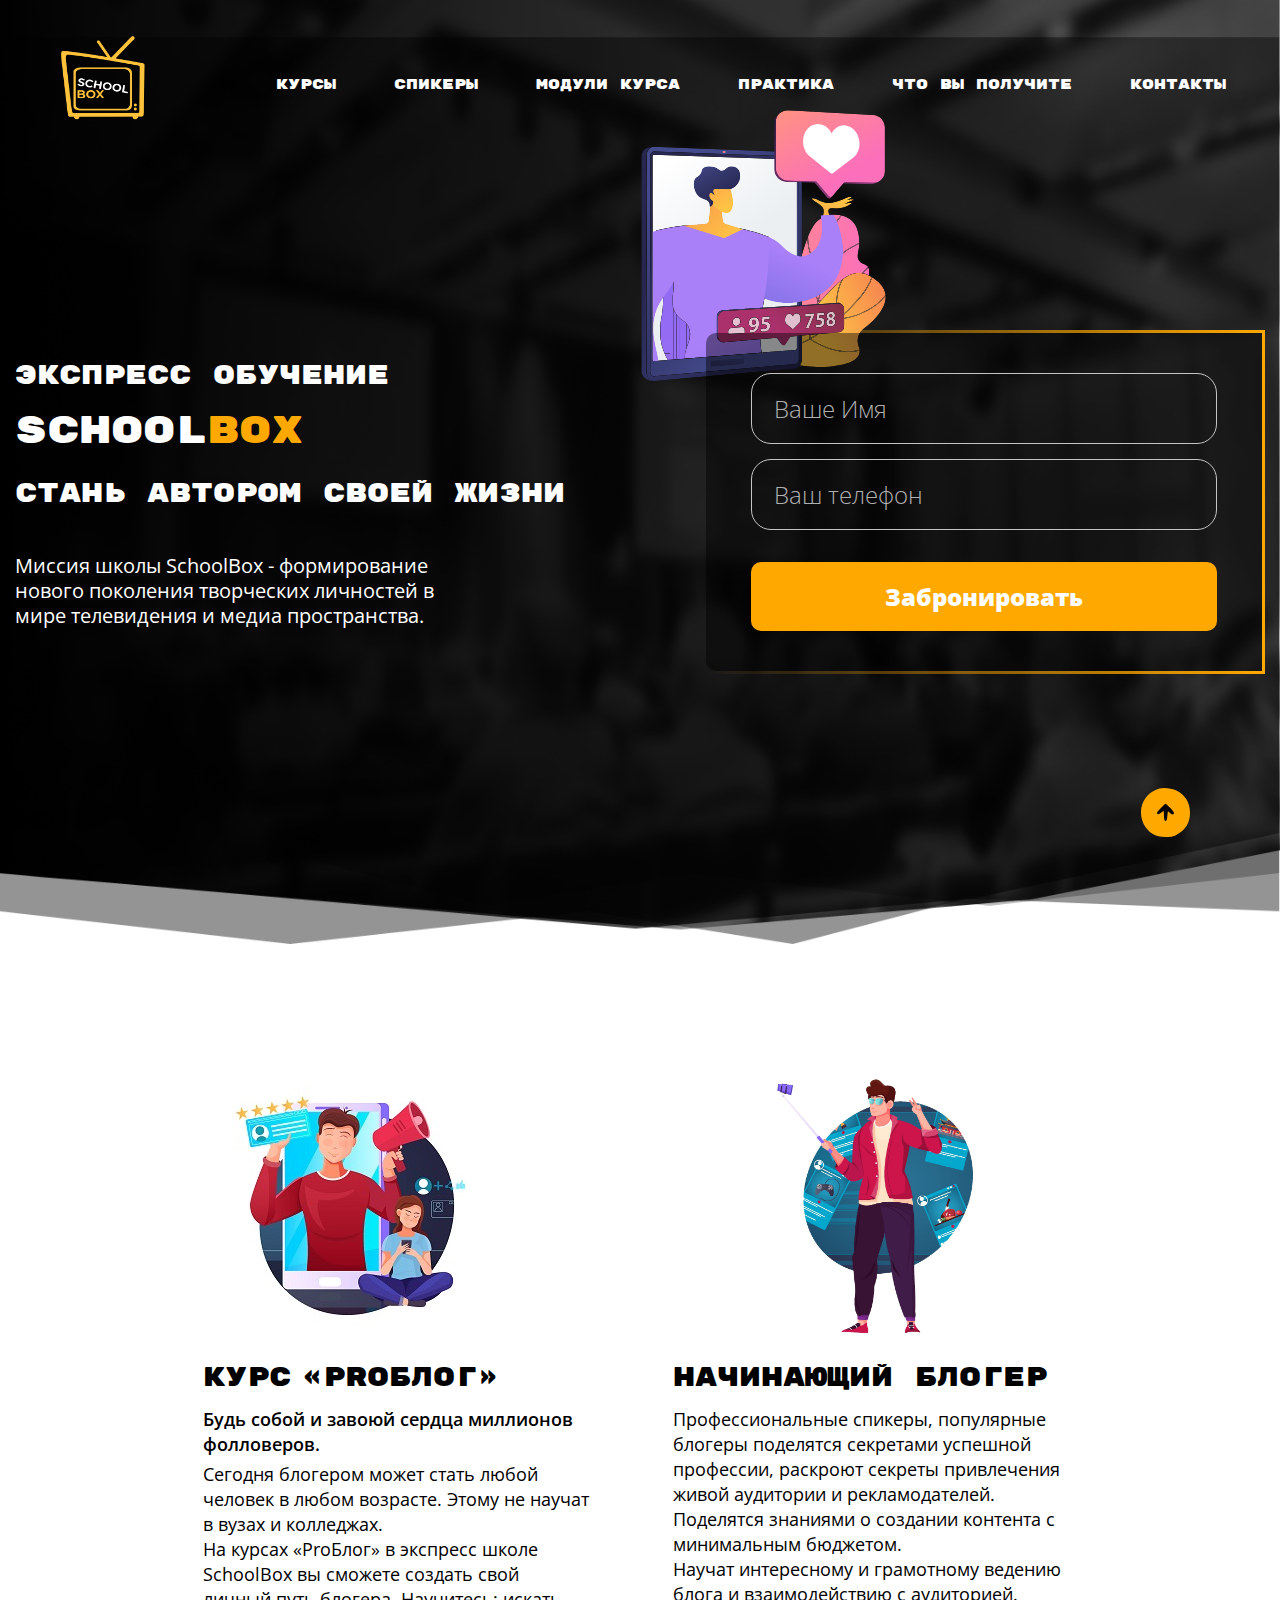
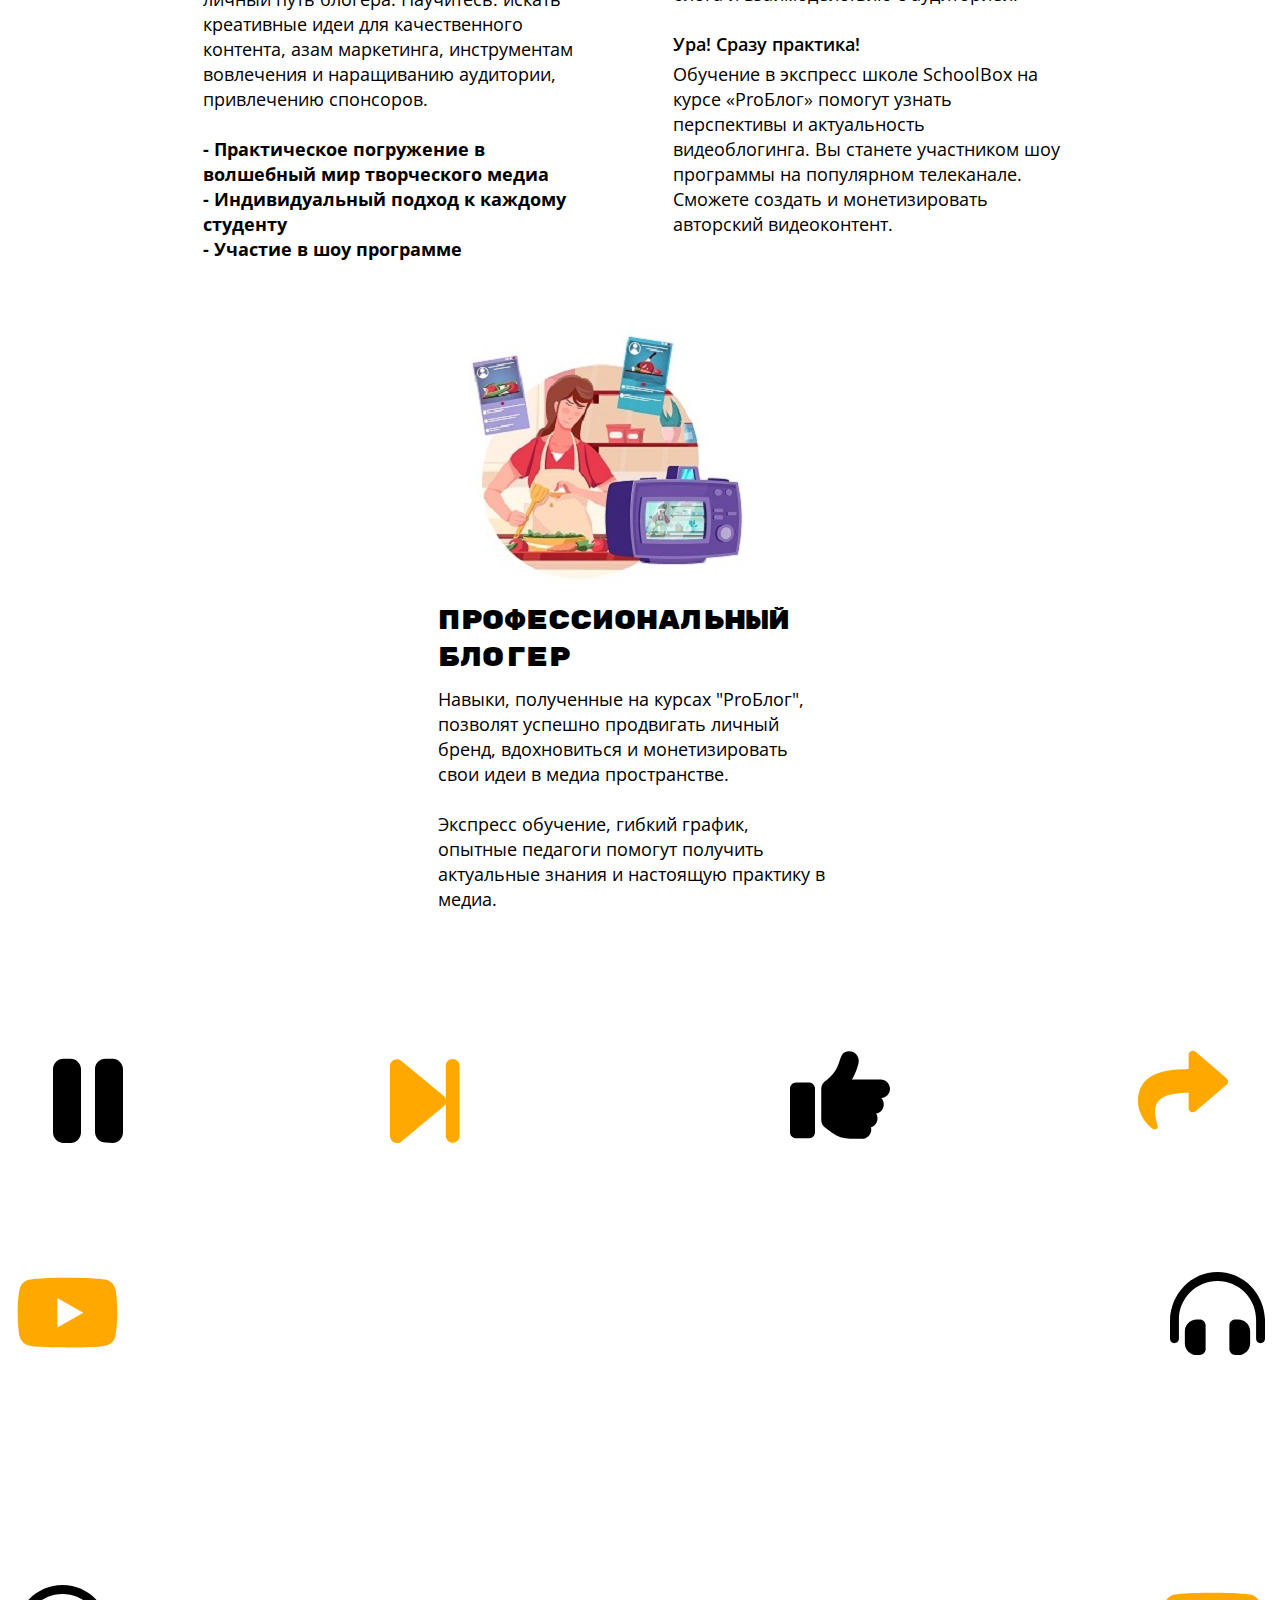
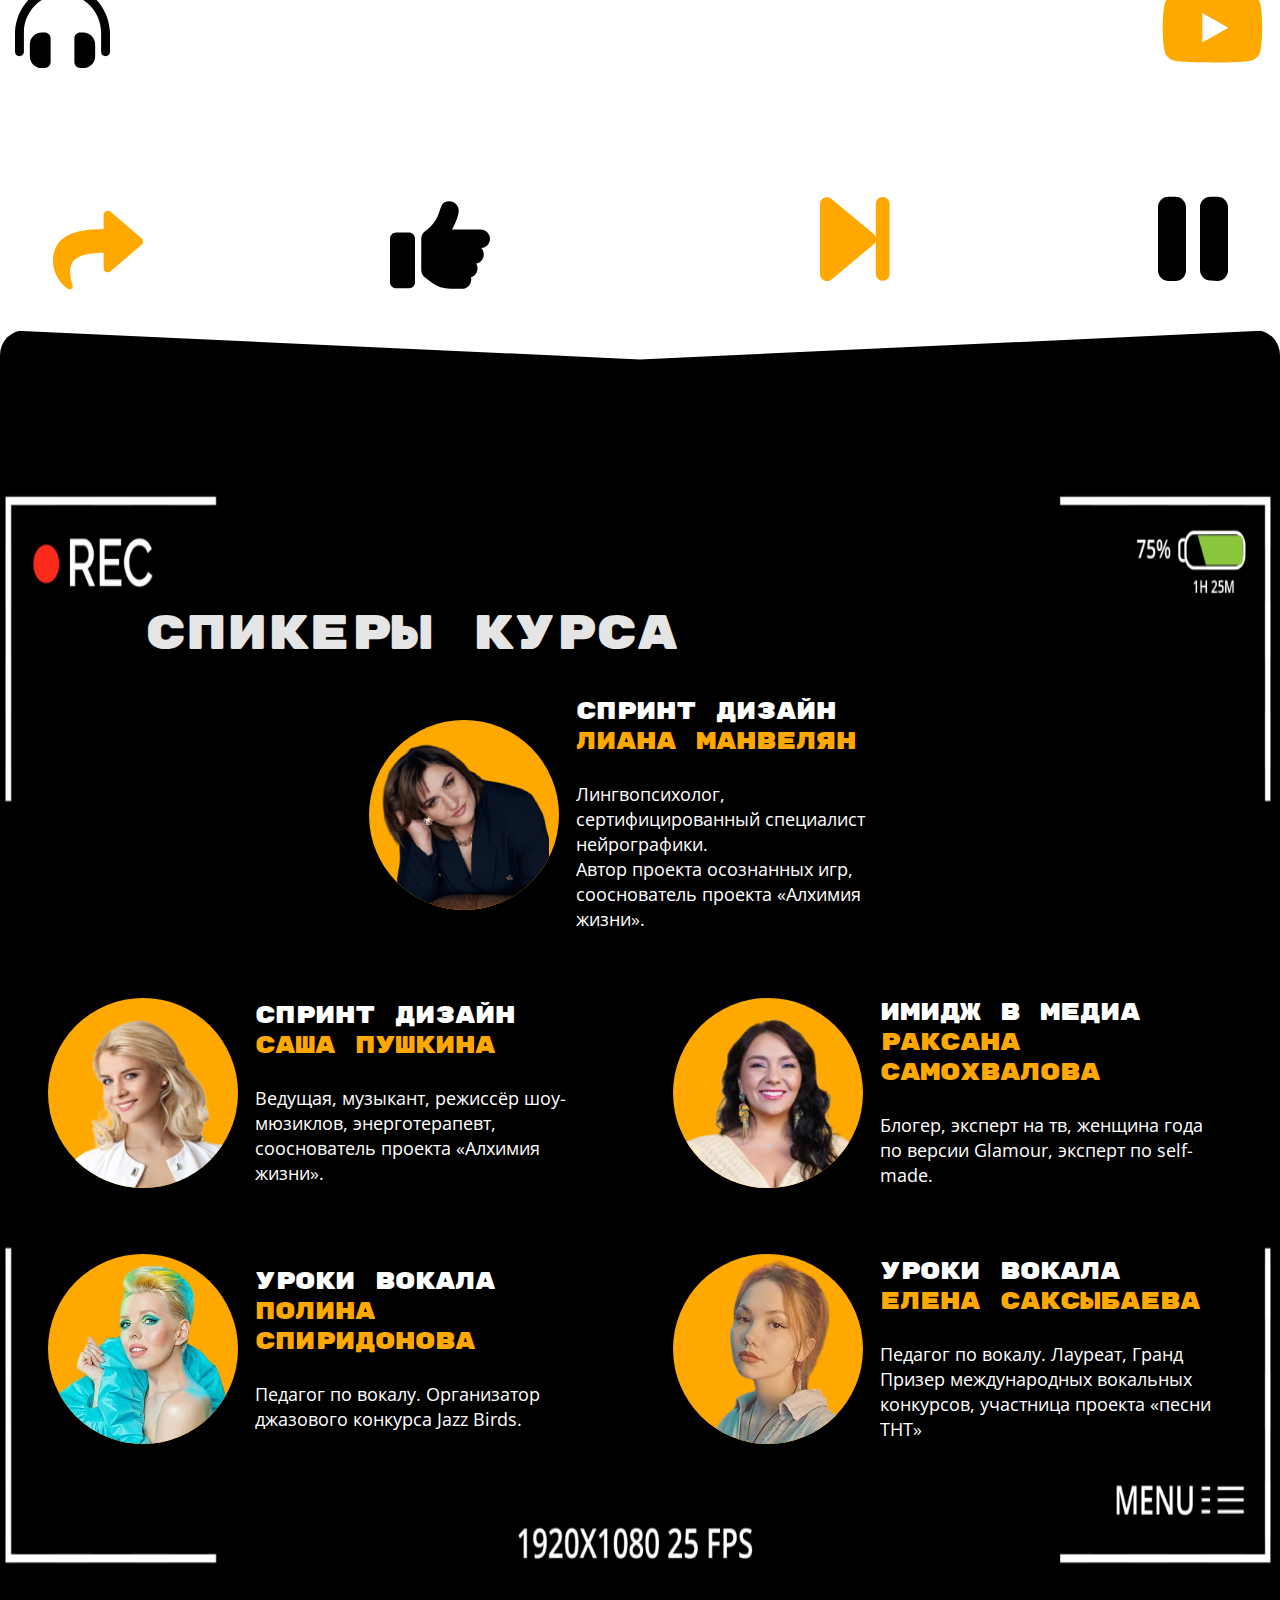
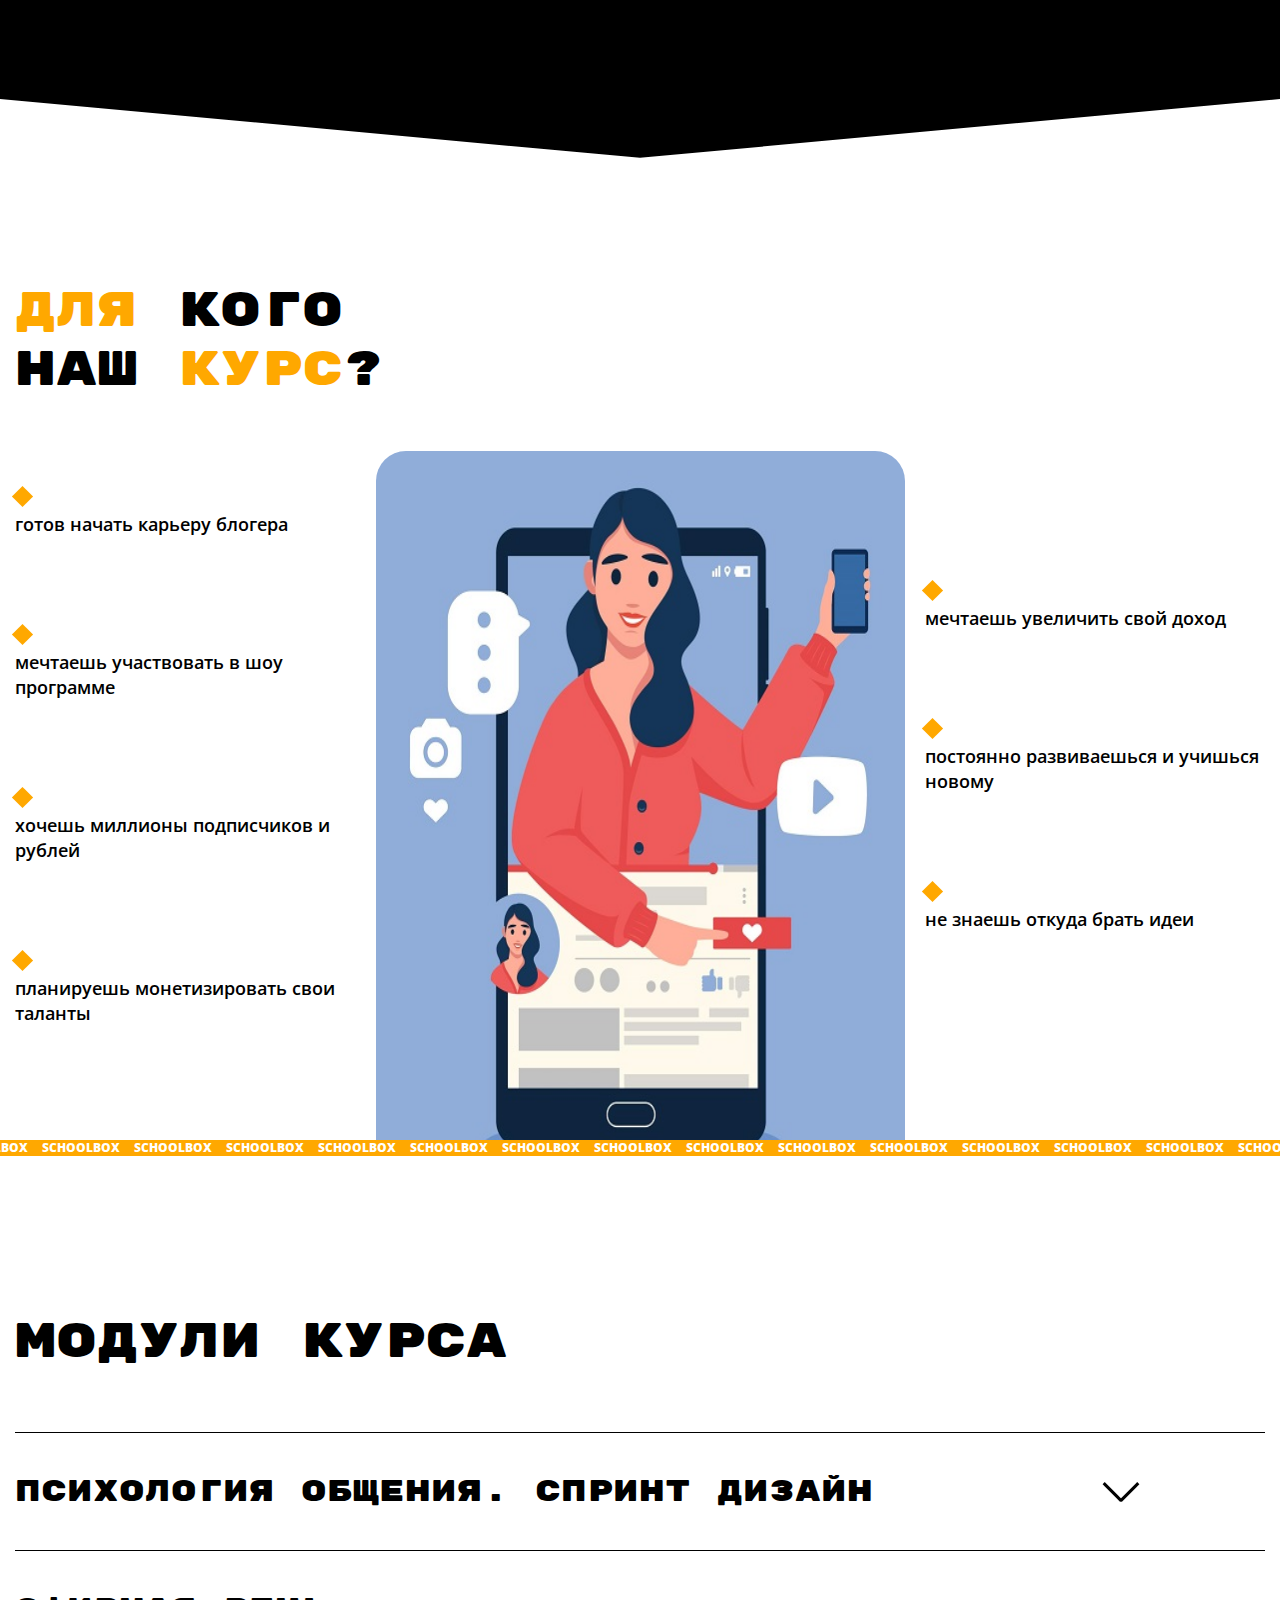
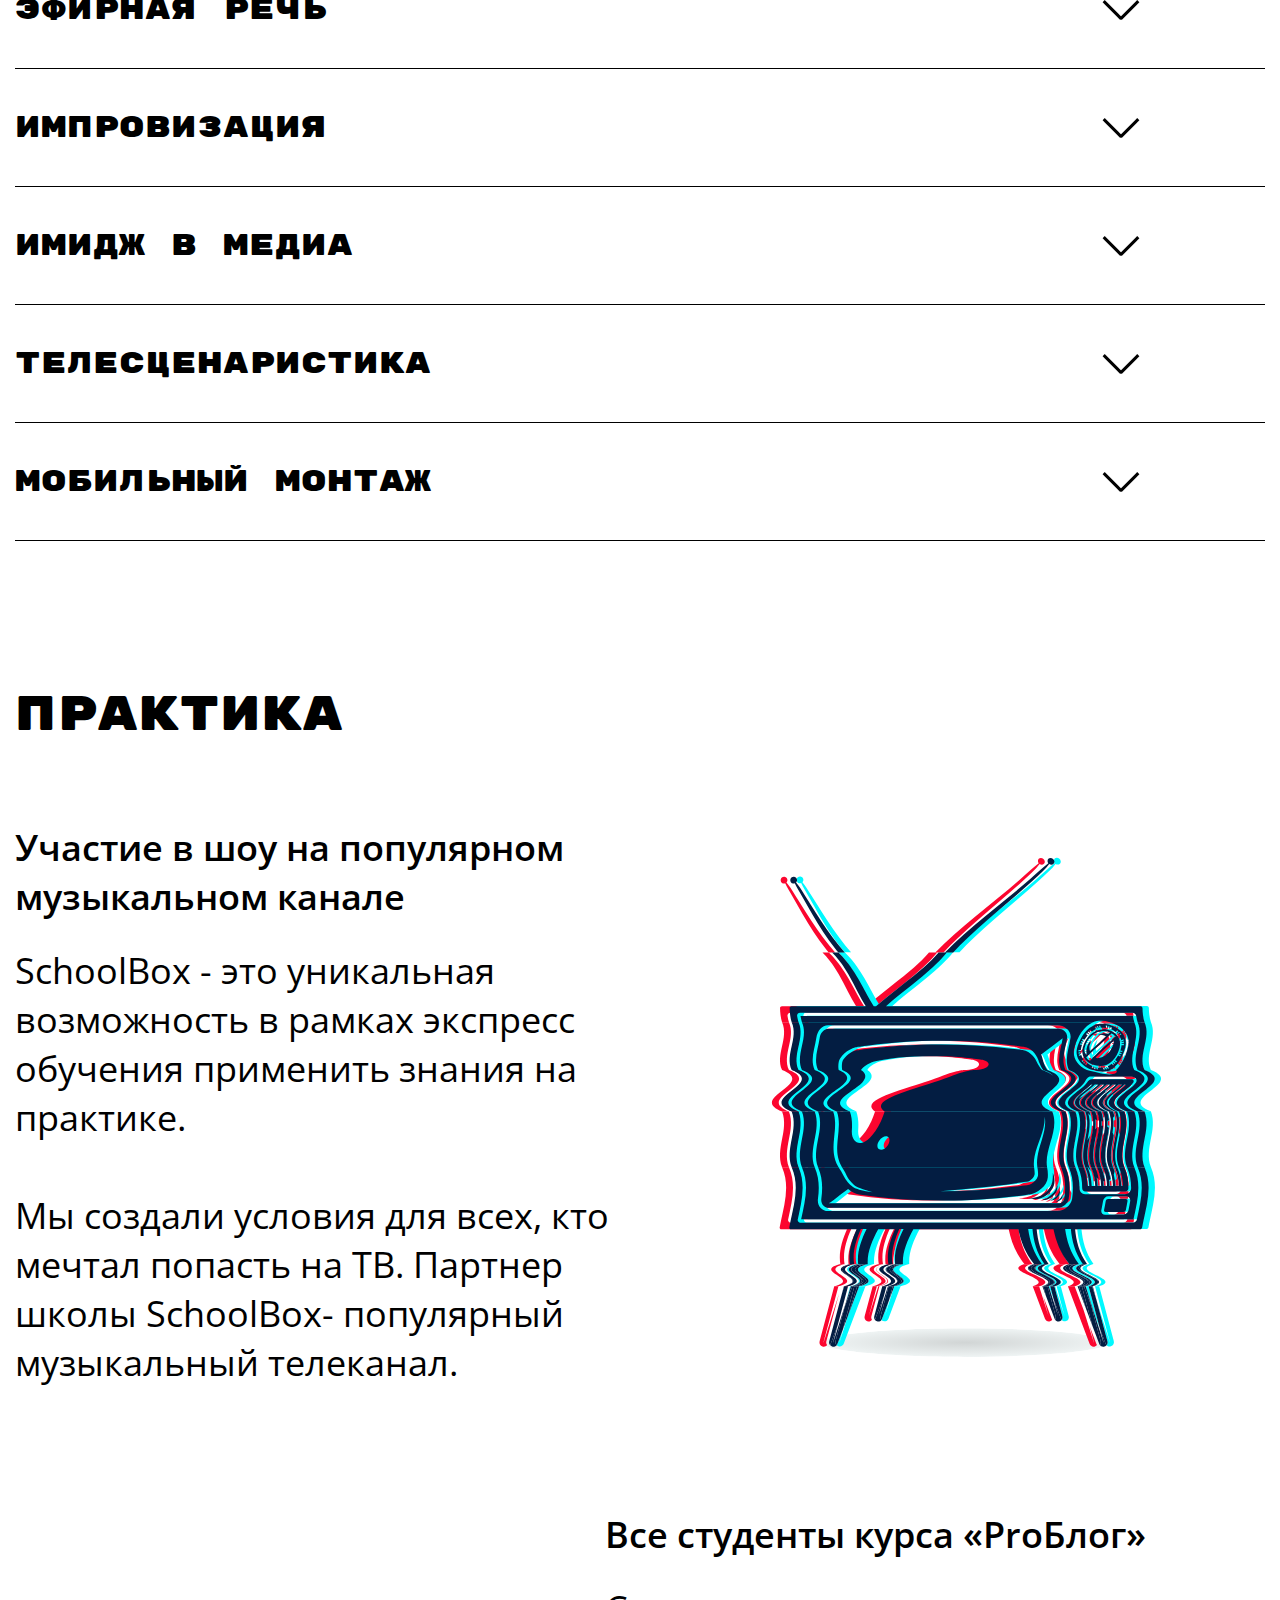
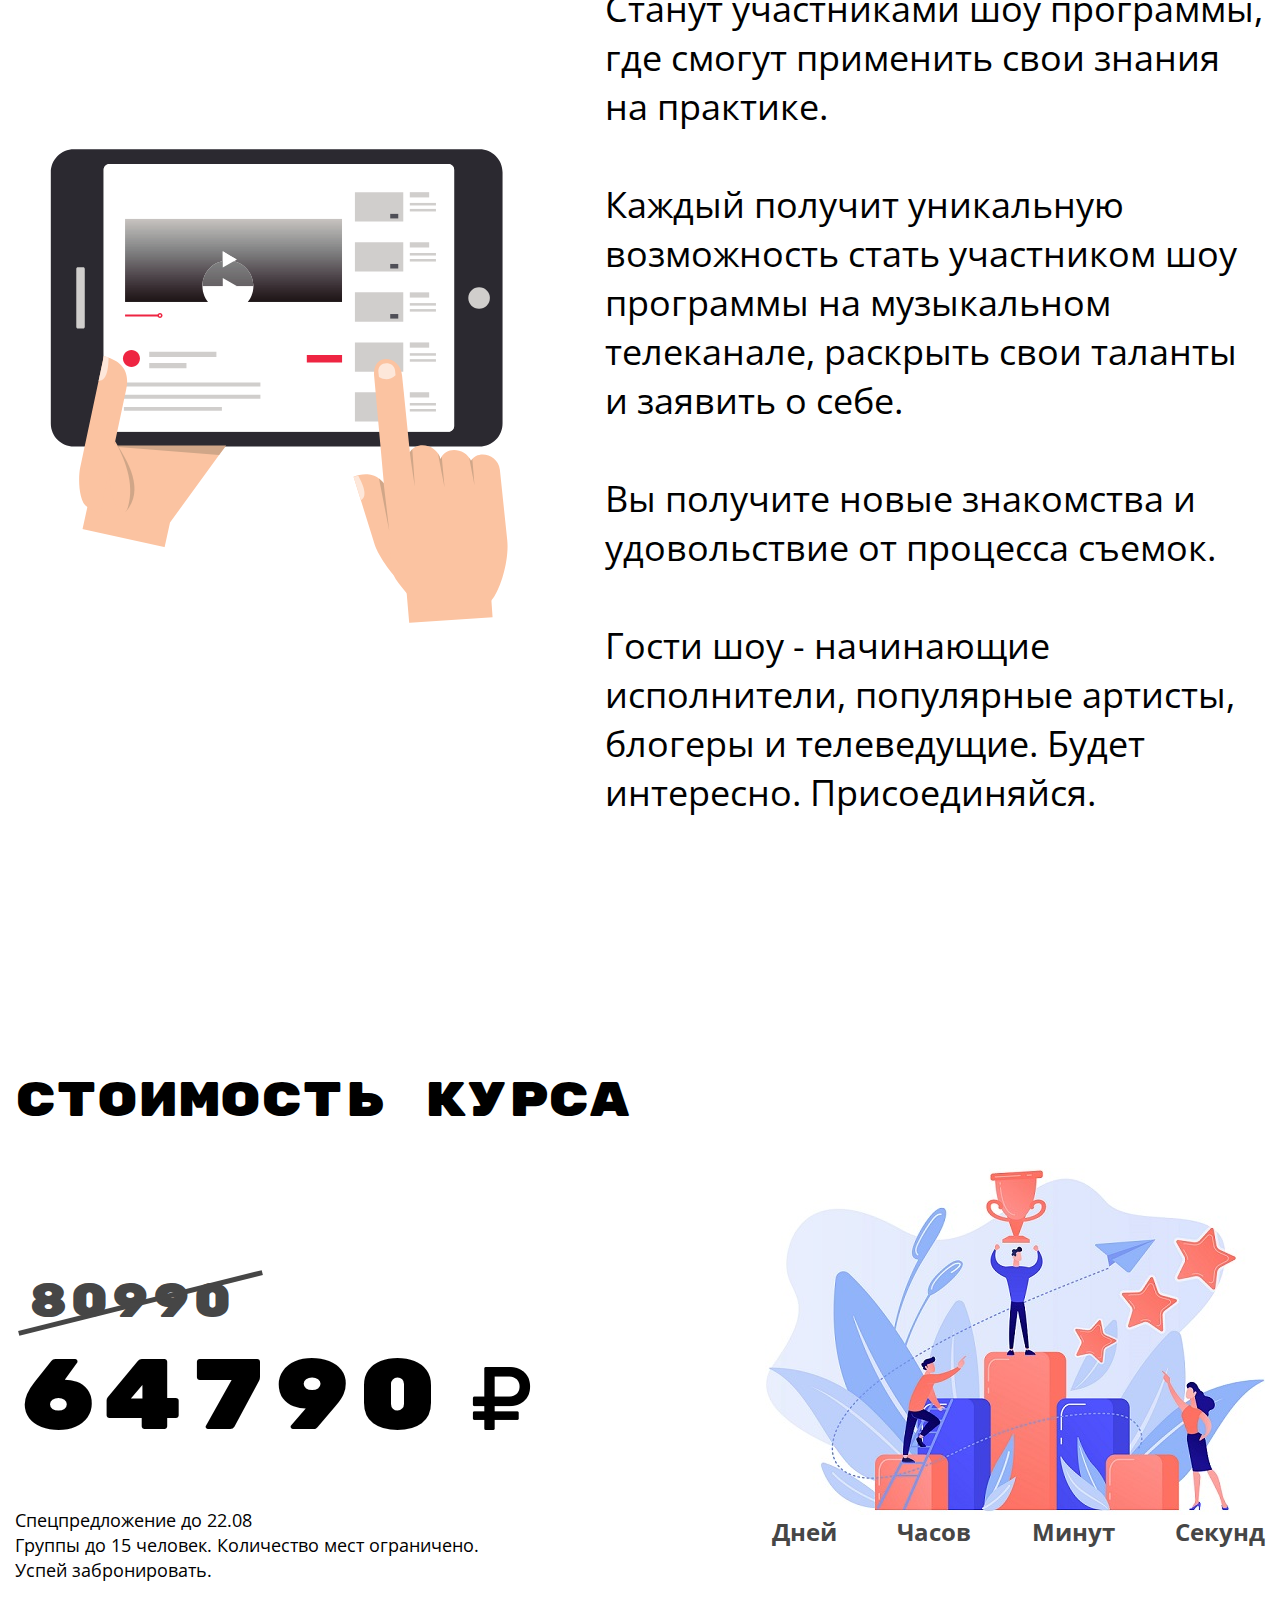
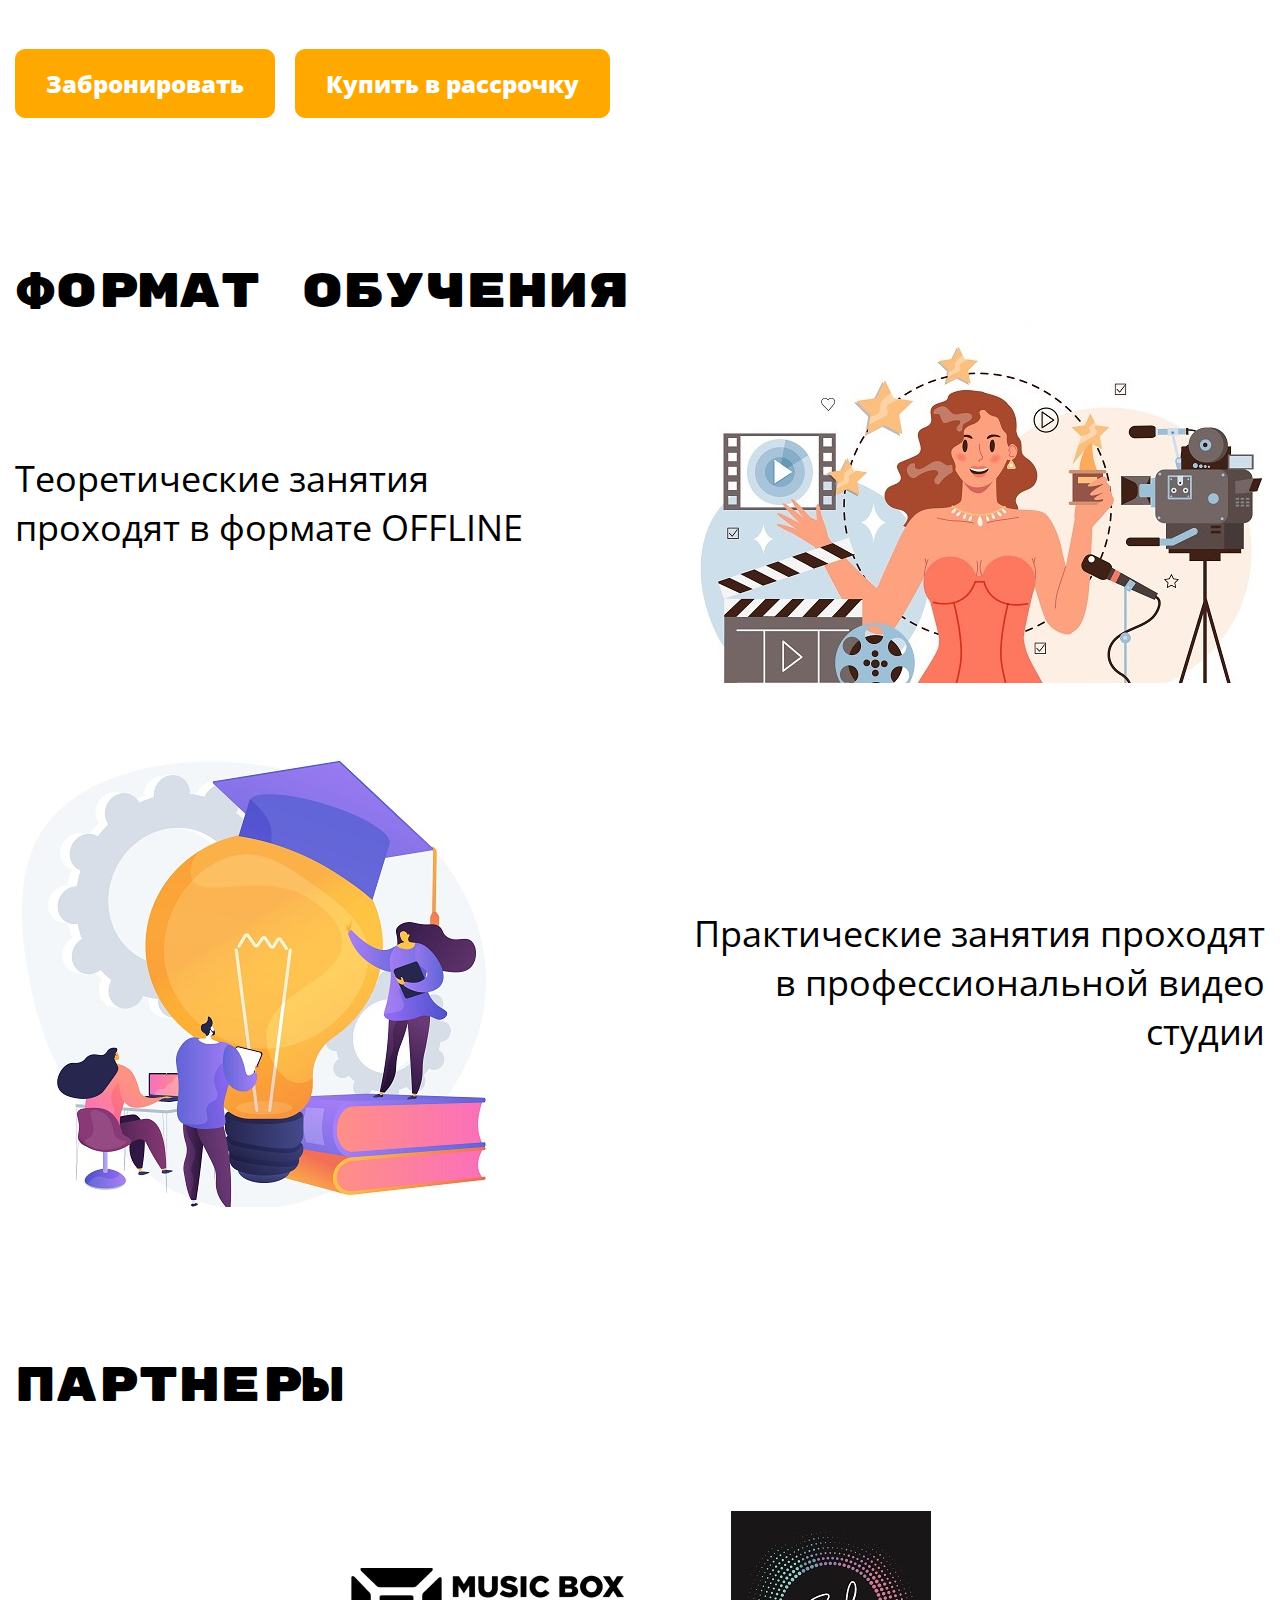
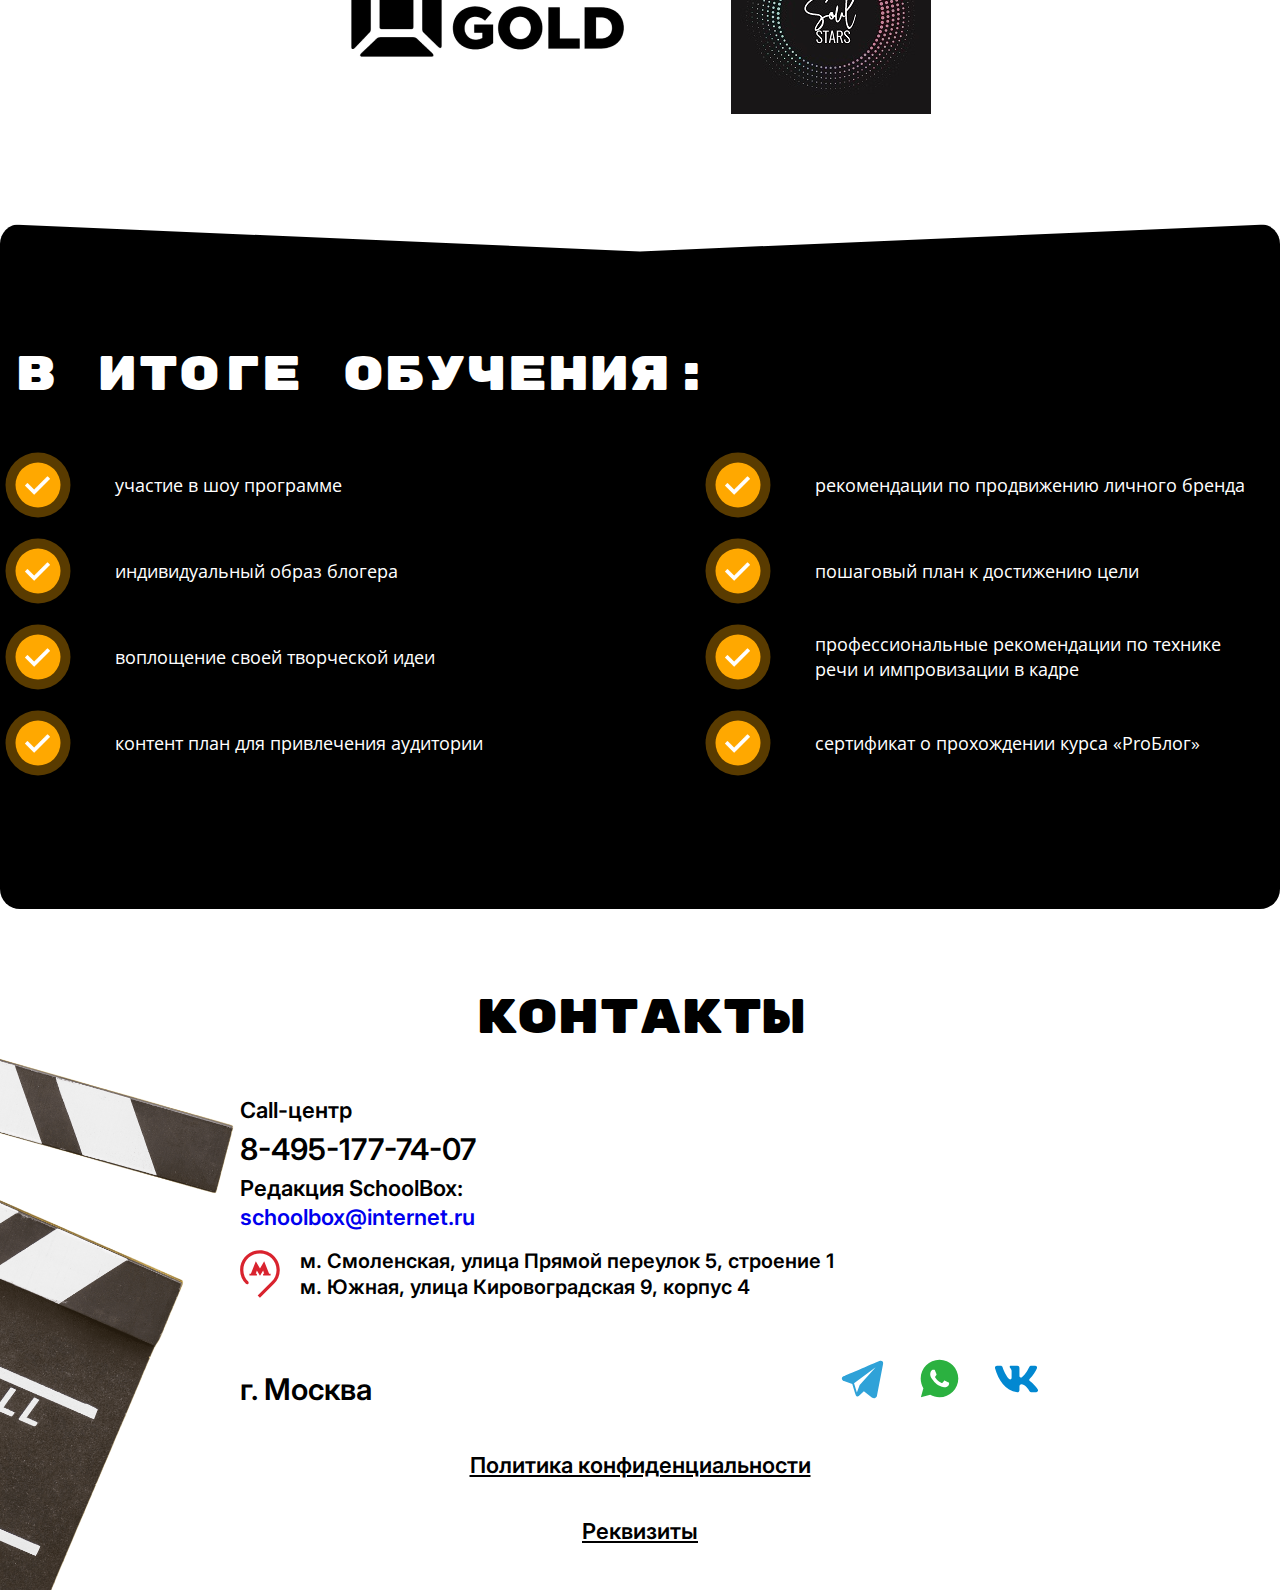
<file: index.html>
<!DOCTYPE html>
<html lang="ru">

<head>
   <meta charset="UTF-8">
   <meta http-equiv="X-UA-Compatible" content="IE=edge">
   <meta name="viewport" content="width=device-width, initial-scale=1.0">
	<meta property="og:title" content='Курс «ProБлог»'>
   <meta property="og:url" content="https://schoolbox.store/musicwell/">
   <meta property="og:description" content="SchoolBox - формирование нового поколения творческих личностей в мире телевидения и медиа пространства.">   
	<meta property="og:image" content="https://schoolbox.store/img/header/logo-og.png" />   
   <title>Курс «ProБлог»</title>
	<link rel="apple-touch-icon" sizes="180x180" href="img/favicon/apple-touch-icon.png">
	<link rel="icon" type="image/png" sizes="32x32" href="img/favicon/favicon-32x32.png">
	<link rel="icon" type="image/png" sizes="16x16" href="img/favicon/favicon-16x16.png">
	<link rel="manifest" href="img/favicon/site.webmanifest">   
   <link rel="stylesheet" href="css/style.css">  
   <!-- Yandex.Metrika counter -->
<script type="text/javascript" >
   (function(m,e,t,r,i,k,a){m[i]=m[i]||function(){(m[i].a=m[i].a||[]).push(arguments)};
   m[i].l=1*new Date();k=e.createElement(t),a=e.getElementsByTagName(t)[0],k.async=1,k.src=r,a.parentNode.insertBefore(k,a)})
   (window, document, "script", "https://mc.yandex.ru/metrika/tag.js", "ym");

   ym(88851219, "init", {
        clickmap:true,
        trackLinks:true,
        accurateTrackBounce:true,
        webvisor:true
   });
</script>
<noscript><div><img src="https://mc.yandex.ru/watch/88851219" style="position:absolute; left:-9999px;" alt="" /></div></noscript>
<!-- /Yandex.Metrika counter -->
</head>
<body>
<div class="wrapper">
	<a class="to-up" href="#home"><img src="img/arrow.svg" alt=""></a>
	<header class="header">
		<div class="header__container">
			<a href="#" class="header__logo">
				<img src="img/header/logo.png" alt="">
			</a>
			<div class="header__burger"><span></span></div>
			<nav class="header__menu menu">
				<ul class="menu__list">
					<li class="menu__item"><a href="#" class="menu__link">Курсы</a>
						<ul class="menu__sublist">
							<li><a href="https://schoolbox.store/problog/">ProБлог</a></li>
							<li><a href="https://schoolbox.store/musicwell/">Запой</a></li>
							<li><a href="https://schoolbox.store/">Телезвезда</a></li>
						</ul>
					</li>
					<li class="menu__item"><a href="#speakers" class="menu__link">Спикеры</a></li>
					<li class="menu__item"><a href="#modules" class="menu__link">Модули курса</a></li>
					<li class="menu__item"><a href="#practice" class="menu__link">Практика</a></li>
					<li class="menu__item"><a href="#footer" class="menu__link">Что вы получите</a></li>
					<li class="menu__item"><a href="#contacts" class="menu__link">Контакты</a></li>
				</ul>
			</nav>
		</div>
	</header>
	<main id="home" class="main">
		<div class="main__background">
			<img src="img/main/bg.png" alt="">
		</div>		
		<div class="main__container">
			<div class="main__content">
				<h1 class="main__title">
					<b>экспресс обучение</b> <p><span>School</span>Box</p><b>Стань автором своей жизни</b>
				</h1>
				<div class="main__subtitle">
					Миссия школы SchoolBox - формирование нового поколения творческих личностей в мире телевидения и медиа пространства.
				</div>		
			</div>
			<form action="#" class="main__form" onsubmit="send(event, 'send.php')">
				<img src="img/main/1.svg" alt="" class="main__dec1">
				<input type="text" name="name" placeholder="Ваше Имя" onfocus="this.placeholder = ''"
               onblur="this.placeholder = 'Ваше Имя'">
				<input type="text" name="phonenumber" placeholder="Ваш телефон" onfocus="this.placeholder = ''"
               onblur="this.placeholder = 'Ваш телефон'">
				<button class="main__button">
					Забронировать
				</button>
			</form>				
		</div>
	</main>
	<div id="courses" class="benefits">
		<div class="benefits__container">
			<div class="benefits__cards">
				<div class="benefits__card">
					<img src="img/benefits/1.jpg" alt="">
					<div class="benefits__title benefits__title-other">
						КУРС «ProБлог»
					</div>
					<div class="benefits__text">
						<span>Будь собой и завоюй сердца миллионов  фолловеров.</span>
						Сегодня блогером может стать любой человек в любом возрасте. Этому не научат в вузах и колледжах.
						<br>На курсах «ProБлог»  в экспресс школе SchoolBox вы сможете создать свой личный путь блогера. Научитесь: искать креативные идеи для качественного контента, азам маркетинга, инструментам вовлечения и наращиванию аудитории, привлечению спонсоров.
						<b><br><br>- Практическое погружение в волшебный мир творческого медиа<br>
						- Индивидуальный подход к каждому студенту
						<br>- Участие в шоу программе</b>

<!-- 						<br><br><span>Общая продолжительность курса:</span>
						- Х недели погружения в увлекательный мир видеоблогинга
						<br>- ХХ часов практика и только практика	
						<br>-	индивидуальный подход к каждому студенту	 -->			
					</div>					
				</div>
				<div class="benefits__card">
					<img src="img/benefits/2.jpg" alt="">
					<div class="benefits__title">
						Начинающий блогер
					</div>
					<div class="benefits__text">
						Профессиональные спикеры, популярные блогеры поделятся секретами успешной профессии, раскроют секреты привлечения живой аудитории и рекламодателей. 
						<br>Поделятся знаниями о создании контента с минимальным бюджетом. 
						<br>Научат интересному и грамотному ведению блога и взаимодействию с аудиторией.
						<span>
							<br>Ура! Сразу практика!
						</span>
						Обучение в экспресс школе SchoolBox на курсе «ProБлог» помогут узнать перспективы и актуальность видеоблогинга. Вы станете участником шоу программы на популярном телеканале. Сможете создать и монетизировать авторский видеоконтент.
					</div>					
				</div>
				<div class="benefits__card">
					<img src="img/benefits/3.jpg" alt="">
					<div class="benefits__title">
						Профессиональный блогер
					</div>
					<div class="benefits__text">
						Навыки, полученные на курсах "ProБлог", позволят успешно продвигать личный бренд, вдохновиться и монетизировать свои идеи в медиа пространстве.
						<br><br>
						Экспресс обучение, гибкий график, опытные педагоги помогут получить актуальные знания и настоящую практику в медиа.
					</div>					
				</div>								
			</div>
		</div>
	</div>
	<div class="video">	
		<div class="video__container">
			<div class="video__iframe">
				<iframe loading="lazy" src="https://www.youtube.com/embed/H1Bo0o9fBaM" title="YouTube video player" frameborder="0" allow="accelerometer; autoplay; clipboard-write; encrypted-media; gyroscope; picture-in-picture"></iframe>
				<svg xmlns="http://www.w3.org/2000/svg" viewBox="0 0 320 512"><path d="M272 63.1l-32 0c-26.51 0-48 21.49-48 47.1v288c0 26.51 21.49 48 48 48L272 448c26.51 0 48-21.49 48-48v-288C320 85.49 298.5 63.1 272 63.1zM80 63.1l-32 0c-26.51 0-48 21.49-48 48v288C0 426.5 21.49 448 48 448l32 0c26.51 0 48-21.49 48-48v-288C128 85.49 106.5 63.1 80 63.1z"/></svg>
				<svg xmlns="http://www.w3.org/2000/svg" viewBox="0 0 320 512"><path d="M287.1 447.1c17.67 0 31.1-14.33 31.1-32V96.03c0-17.67-14.33-32-32-32c-17.67 0-31.1 14.33-31.1 31.1v319.9C255.1 433.6 270.3 447.1 287.1 447.1zM52.51 440.6l192-159.1c7.625-6.436 11.43-15.53 11.43-24.62c0-9.094-3.809-18.18-11.43-24.62l-192-159.1C31.88 54.28 0 68.66 0 96.03v319.9C0 443.3 31.88 457.7 52.51 440.6z"/></svg>
				<svg xmlns="http://www.w3.org/2000/svg" viewBox="0 0 512 512"><!--! Font Awesome Pro 6.1.1 by @fontawesome - https://fontawesome.com License - https://fontawesome.com/license (Commercial License) Copyright 2022 Fonticons, Inc. --><path d="M128 447.1V223.1c0-17.67-14.33-31.1-32-31.1H32c-17.67 0-32 14.33-32 31.1v223.1c0 17.67 14.33 31.1 32 31.1h64C113.7 479.1 128 465.6 128 447.1zM512 224.1c0-26.5-21.48-47.98-48-47.98h-146.5c22.77-37.91 34.52-80.88 34.52-96.02C352 56.52 333.5 32 302.5 32c-63.13 0-26.36 76.15-108.2 141.6L178 186.6C166.2 196.1 160.2 210 160.1 224c-.0234 .0234 0 0 0 0L160 384c0 15.1 7.113 29.33 19.2 38.39l34.14 25.59C241 468.8 274.7 480 309.3 480H368c26.52 0 48-21.47 48-47.98c0-3.635-.4805-7.143-1.246-10.55C434 415.2 448 397.4 448 376c0-9.148-2.697-17.61-7.139-24.88C463.1 347 480 327.5 480 304.1c0-12.5-4.893-23.78-12.72-32.32C492.2 270.1 512 249.5 512 224.1z"/></svg>
				<svg xmlns="http://www.w3.org/2000/svg" viewBox="0 0 512 512"><!--! Font Awesome Pro 6.1.1 by @fontawesome - https://fontawesome.com License - https://fontawesome.com/license (Commercial License) Copyright 2022 Fonticons, Inc. --><path d="M503.7 226.2l-176 151.1c-15.38 13.3-39.69 2.545-39.69-18.16V272.1C132.9 274.3 66.06 312.8 111.4 457.8c5.031 16.09-14.41 28.56-28.06 18.62C39.59 444.6 0 383.8 0 322.3c0-152.2 127.4-184.4 288-186.3V56.02c0-20.67 24.28-31.46 39.69-18.16l176 151.1C514.8 199.4 514.8 216.6 503.7 226.2z"/></svg>
				<svg xmlns="http://www.w3.org/2000/svg" viewBox="0 0 576 512"><!--! Font Awesome Pro 6.1.1 by @fontawesome - https://fontawesome.com License - https://fontawesome.com/license (Commercial License) Copyright 2022 Fonticons, Inc. --><path d="M549.655 124.083c-6.281-23.65-24.787-42.276-48.284-48.597C458.781 64 288 64 288 64S117.22 64 74.629 75.486c-23.497 6.322-42.003 24.947-48.284 48.597-11.412 42.867-11.412 132.305-11.412 132.305s0 89.438 11.412 132.305c6.281 23.65 24.787 41.5 48.284 47.821C117.22 448 288 448 288 448s170.78 0 213.371-11.486c23.497-6.321 42.003-24.171 48.284-47.821 11.412-42.867 11.412-132.305 11.412-132.305s0-89.438-11.412-132.305zm-317.51 213.508V175.185l142.739 81.205-142.739 81.201z"/></svg>
				<svg xmlns="http://www.w3.org/2000/svg" viewBox="0 0 576 512"><!--! Font Awesome Pro 6.1.1 by @fontawesome - https://fontawesome.com License - https://fontawesome.com/license (Commercial License) Copyright 2022 Fonticons, Inc. --><path d="M549.655 124.083c-6.281-23.65-24.787-42.276-48.284-48.597C458.781 64 288 64 288 64S117.22 64 74.629 75.486c-23.497 6.322-42.003 24.947-48.284 48.597-11.412 42.867-11.412 132.305-11.412 132.305s0 89.438 11.412 132.305c6.281 23.65 24.787 41.5 48.284 47.821C117.22 448 288 448 288 448s170.78 0 213.371-11.486c23.497-6.321 42.003-24.171 48.284-47.821 11.412-42.867 11.412-132.305 11.412-132.305s0-89.438-11.412-132.305zm-317.51 213.508V175.185l142.739 81.205-142.739 81.201z"/></svg>
				<svg xmlns="http://www.w3.org/2000/svg" viewBox="0 0 512 512"><!--! Font Awesome Pro 6.1.1 by @fontawesome - https://fontawesome.com License - https://fontawesome.com/license (Commercial License) Copyright 2022 Fonticons, Inc. --><path d="M256 32C112.9 32 4.563 151.1 0 288v104C0 405.3 10.75 416 23.1 416S48 405.3 48 392V288c0-114.7 93.34-207.8 208-207.8C370.7 80.2 464 173.3 464 288v104C464 405.3 474.7 416 488 416S512 405.3 512 392V287.1C507.4 151.1 399.1 32 256 32zM160 288L144 288c-35.34 0-64 28.7-64 64.13v63.75C80 451.3 108.7 480 144 480L160 480c17.66 0 32-14.34 32-32.05v-127.9C192 302.3 177.7 288 160 288zM368 288L352 288c-17.66 0-32 14.32-32 32.04v127.9c0 17.7 14.34 32.05 32 32.05L368 480c35.34 0 64-28.7 64-64.13v-63.75C432 316.7 403.3 288 368 288z"/></svg>
				<svg xmlns="http://www.w3.org/2000/svg" viewBox="0 0 512 512"><!--! Font Awesome Pro 6.1.1 by @fontawesome - https://fontawesome.com License - https://fontawesome.com/license (Commercial License) Copyright 2022 Fonticons, Inc. --><path d="M256 32C112.9 32 4.563 151.1 0 288v104C0 405.3 10.75 416 23.1 416S48 405.3 48 392V288c0-114.7 93.34-207.8 208-207.8C370.7 80.2 464 173.3 464 288v104C464 405.3 474.7 416 488 416S512 405.3 512 392V287.1C507.4 151.1 399.1 32 256 32zM160 288L144 288c-35.34 0-64 28.7-64 64.13v63.75C80 451.3 108.7 480 144 480L160 480c17.66 0 32-14.34 32-32.05v-127.9C192 302.3 177.7 288 160 288zM368 288L352 288c-17.66 0-32 14.32-32 32.04v127.9c0 17.7 14.34 32.05 32 32.05L368 480c35.34 0 64-28.7 64-64.13v-63.75C432 316.7 403.3 288 368 288z"/></svg>
				<svg xmlns="http://www.w3.org/2000/svg" viewBox="0 0 512 512"><!--! Font Awesome Pro 6.1.1 by @fontawesome - https://fontawesome.com License - https://fontawesome.com/license (Commercial License) Copyright 2022 Fonticons, Inc. --><path d="M503.7 226.2l-176 151.1c-15.38 13.3-39.69 2.545-39.69-18.16V272.1C132.9 274.3 66.06 312.8 111.4 457.8c5.031 16.09-14.41 28.56-28.06 18.62C39.59 444.6 0 383.8 0 322.3c0-152.2 127.4-184.4 288-186.3V56.02c0-20.67 24.28-31.46 39.69-18.16l176 151.1C514.8 199.4 514.8 216.6 503.7 226.2z"/></svg>
				<svg xmlns="http://www.w3.org/2000/svg" viewBox="0 0 512 512"><!--! Font Awesome Pro 6.1.1 by @fontawesome - https://fontawesome.com License - https://fontawesome.com/license (Commercial License) Copyright 2022 Fonticons, Inc. --><path d="M128 447.1V223.1c0-17.67-14.33-31.1-32-31.1H32c-17.67 0-32 14.33-32 31.1v223.1c0 17.67 14.33 31.1 32 31.1h64C113.7 479.1 128 465.6 128 447.1zM512 224.1c0-26.5-21.48-47.98-48-47.98h-146.5c22.77-37.91 34.52-80.88 34.52-96.02C352 56.52 333.5 32 302.5 32c-63.13 0-26.36 76.15-108.2 141.6L178 186.6C166.2 196.1 160.2 210 160.1 224c-.0234 .0234 0 0 0 0L160 384c0 15.1 7.113 29.33 19.2 38.39l34.14 25.59C241 468.8 274.7 480 309.3 480H368c26.52 0 48-21.47 48-47.98c0-3.635-.4805-7.143-1.246-10.55C434 415.2 448 397.4 448 376c0-9.148-2.697-17.61-7.139-24.88C463.1 347 480 327.5 480 304.1c0-12.5-4.893-23.78-12.72-32.32C492.2 270.1 512 249.5 512 224.1z"/></svg>
				<svg xmlns="http://www.w3.org/2000/svg" viewBox="0 0 320 512"><path d="M287.1 447.1c17.67 0 31.1-14.33 31.1-32V96.03c0-17.67-14.33-32-32-32c-17.67 0-31.1 14.33-31.1 31.1v319.9C255.1 433.6 270.3 447.1 287.1 447.1zM52.51 440.6l192-159.1c7.625-6.436 11.43-15.53 11.43-24.62c0-9.094-3.809-18.18-11.43-24.62l-192-159.1C31.88 54.28 0 68.66 0 96.03v319.9C0 443.3 31.88 457.7 52.51 440.6z"/></svg>
				<svg xmlns="http://www.w3.org/2000/svg" viewBox="0 0 320 512"><path d="M272 63.1l-32 0c-26.51 0-48 21.49-48 47.1v288c0 26.51 21.49 48 48 48L272 448c26.51 0 48-21.49 48-48v-288C320 85.49 298.5 63.1 272 63.1zM80 63.1l-32 0c-26.51 0-48 21.49-48 48v288C0 426.5 21.49 448 48 448l32 0c26.51 0 48-21.49 48-48v-288C128 85.49 106.5 63.1 80 63.1z"/></svg>

			</div>
		</div>					
	</div>	
	<div id="speakers" class="speakers">
		<div class="speakers__container">
			<img src="img/speakers/bg.png" alt="" class="speakers__background">
			<div class="speakers__body">
				<div class="speakers__title">
					Спикеры курса 
				</div>
				<div class="speakers__cards">
					<div class="speakers__card">
						<div class="speakers__image">
							<img src="img/speakers/3.png" alt="">
						</div>
						<div class="speakers__info">
							<div class="speakers__name">
								<p>Спринт Дизайн</p>Лиана Манвелян
							</div>
							<div class="speakers__text">
								Лингвопсихолог, сертифицированный специалист нейрографики.
								<br>Автор проекта осознанных игр, сооснователь проекта «Алхимия жизни».
							</div>
						</div>
					</div>	
					<div class="speakers__card">
						<div class="speakers__image">
							<img src="img/speakers/5.png" alt="">
						</div>
						<div class="speakers__info">
							<div class="speakers__name">
								<p>Спринт дизайн</p>Саша Пушкина 
							</div>
							<div class="speakers__text">
								Ведущая, музыкант, режиссёр шоу-мюзиклов, энерготерапевт, сооснователь проекта «Алхимия жизни».
							</div>
						</div>
					</div>									
					<div class="speakers__card">
						<div class="speakers__image">
							<img src="img/speakers/1.png" alt="">
						</div>
						<div class="speakers__info">
							<div class="speakers__name">
								<p>Имидж в медиа</p>РАКСАНА САМОХВАЛОВА
							</div>
							<div class="speakers__text">
								Блогер, эксперт на тв, женщина года по версии Glamour, эксперт по self-made.
							</div>
						</div>
					</div>
					<div class="speakers__card">
						<div class="speakers__image">
							<img src="img/speakers/6.png" alt="">
						</div>
						<div class="speakers__info">
							<div class="speakers__name">
								<p>Уроки вокала</p>Полина Спиридонова
							</div>
							<div class="speakers__text">
								Педагог по вокалу. Организатор джазового конкурса Jazz Birds.
							</div>
						</div>
					</div>	
					<div class="speakers__card">
						<div class="speakers__image">
							<img src="img/speakers/7.png" alt="">
						</div>
						<div class="speakers__info">
							<div class="speakers__name">
								<p>Уроки вокала</p>Елена Саксыбаева
							</div>
							<div class="speakers__text">
								Педагог по вокалу. Лауреат, Гранд Призер международных вокальных конкурсов, участница проекта «песни ТНТ»
							</div>
						</div>
					</div>		
												
				</div>
			</div>
		</div>
	</div>
	<section class="fit">
		<div class="fit__container">
			<div class="fit__title title">
				<span>Для </span>кого наш <span>курс</span>?
			</div>
			<div class="fit__body">
				<div class="fit__column fit__column1">
					<div class="fit__card">
						<p></p>
						<div class="fit__text">
							готов начать карьеру блогера						
						</div>
					</div>
					<div class="fit__card">
						<p></p>
						<div class="fit__text">
							мечтаешь участвовать в шоу программе 							
						</div>
					</div>
					<div class="fit__card">
						<p></p>
						<div class="fit__text">
							хочешь миллионы подписчиков и рублей
						</div>
					</div>
					<div class="fit__card">
						<p></p>
						<div class="fit__text">
							планируешь монетизировать свои таланты
						</div>
					</div>					
				</div>
				<div class="fit__image">
					<img src="img/fit/girl.jpg" alt="">
				</div>
				<div class="fit__column">
					<div data-da=".fit__column1, 1254, last" class="fit__card">
						<p></p>
						<div class="fit__text">
							мечтаешь увеличить свой доход
						</div>
					</div>
					<div data-da=".fit__column1, 1254, last" class="fit__card">
						<p></p>
						<div class="fit__text">
							постоянно развиваешься и учишься новому
						</div>
					</div>
					<div data-da=".fit__column1, 1254, last" class="fit__card">
						<p></p>
						<div class="fit__text">
							не знаешь откуда брать идеи
						</div>
					</div>															
				</div>
			</div>
		</div>
		<div class="fit__footer">
			<span>SCHOOLBOX</span>
			<span>SCHOOLBOX</span>
			<span>SCHOOLBOX</span>
			<span>SCHOOLBOX</span>
			<span>SCHOOLBOX</span>
			<span>SCHOOLBOX</span>
			<span>SCHOOLBOX</span>
			<span>SCHOOLBOX</span>
			<span>SCHOOLBOX</span>
			<span>SCHOOLBOX</span>
			<span>SCHOOLBOX</span>
			<span>SCHOOLBOX</span>
			<span>SCHOOLBOX</span>
			<span>SCHOOLBOX</span>
			<span>SCHOOLBOX</span>
			<span>SCHOOLBOX</span>
			<span>SCHOOLBOX</span>
			<span>SCHOOLBOX</span>
			<span>SCHOOLBOX</span>
			<span>SCHOOLBOX</span>
			<span>SCHOOLBOX</span>
		</div>		
	</section>
	<section id="modules" class="modules">
		<div class="modules__container">
			<div class="modules__title title">
				Модули курса
			</div>
			<div class="modules__spoilers">
            <div class="spoiler">
               <div class="spoiler__title">
                  Психология общения. Спринт Дизайн
               </div>
               <div class="spoiler__body">
	               <div class="spoiler__content">
	               	<div class="spoiler__column">     	
		               	<div class="spoiler__description">
		               		Описание
		               	</div>
		               	<div class="spoiler__text">
		               		Любое движение начинается с цели. А правильно поставленная цель (не родителей, бабушек, подруг, красивых картинок из соц. сетей) - это залог успеха. 
									<br> 
									Ваши сильные стороны в творчестве, таланты, страхи - станут вашими союзниками на пути к успеху.
									<br> Профессиональные, практикующие психологи на простом языке расскажут, как их правильно раскрывать и использовать во благо своему развитию и обществу. Станьте автором своей жизни. Напишите свой успешный сценарий и воплотите его в жизнь.
		               	</div>
	               	</div>
		               <div class="spoiler__image">
		               	<img src="img/spoiler/1.jpg" alt="">
		               </div>  
	               </div>             	
               </div>
            </div>
            <div class="spoiler">
               <div class="spoiler__title">
                 Эфирная речь
               </div>
               <div class="spoiler__body">
	               <div class="spoiler__content">
	               	<div class="spoiler__column">     	
		               	<div class="spoiler__description">
		               		Описание
		               	</div>
		               	<div class="spoiler__text">
		               		Наша речь – это наша визитная карточка. Красивый, хорошо поставленный голос, нужен всем, кто работает с людьми! Даже в повседневном общении иметь приятный, благозвучный голос — «плюс» в копилку возможностей.
									<br>
									На занятиях «Эфирной речи» вы получите практические упражнения для постановки грамотной, четкой речи без дефектов.
		               	</div>
	               	</div>
		               <div class="spoiler__image">
		               	<img src="img/spoiler/2.jpg" alt="">
		               </div>  
	               </div>             	
               </div>
            </div>
            <div class="spoiler">
               <div class="spoiler__title">
                  Импровизация
               </div>
               <div class="spoiler__body">
	               <div class="spoiler__content">
	               	<div class="spoiler__column">  
<!-- 	               		<div class="spoiler__subtitle">
	               			Мастер-класс. Авторские методики.
	               		</div> -->	               	   	
		               	<div class="spoiler__description">
		               		Описание
		               	</div>
		               	<div class="spoiler__text">
		               		Наша повседневная жизнь целиком и полностью завязана на общении с окружающими людьми: друзьями и близкими, коллегами по работе, возлюбленными, подписчиками.
									<br>
									Импровизация – это не только быстрая реакция, но и организованная система приемов воплощения. Она имеет свои закономерности и свои средства создания.
									<br>
									Профессиональные техники снятия зажимов, раскрепощения и раскрытия внутренней природы человека откроют для вас возможность общения на новом, более открытом уровне.
									<br>
									От умения импровизировать в кадре во многом зависит успех Видеоблогера.
		               	</div>
	               	</div>
		               <div class="spoiler__image">
		               	<img src="img/spoiler/3.jpg" alt="">
		               </div>  
	               </div>             	
               </div>
            </div>  
            <div class="spoiler">
               <div class="spoiler__title">
                  Имидж в медиа
               </div>
               <div class="spoiler__body">
	               <div class="spoiler__content">
	               	<div class="spoiler__column">     	
		               	<div class="spoiler__description">
		               		Описание
		               	</div>
								<div class="spoiler__text">
		               		<span>Self-made продукт</span><br>
		               		Формула успешной самопрезентации. Создание личного бренда, стратегия позиционирования. Коммуникация с целевой аудиторией.<br>
									Совокупность полученных знаний позволит вам записать самопрезентацию - короткий и цепляющий рассказ о себе, который вы успешно будете использовать для продвижения личного бренда. Второго шанса произвести первое впечатление может не быть.
									<br><br>
		               		<span>Self-made продакшн</span><br>
		               		Вы узнаете законы построения контент плана. Создадите свою мини-студию. Сможете планировать продвижение канала.  Привлекать  новых подписчиков и рекламодателей. Узнаете алгоритмы, правила и инструменты продвижения на  каждой площадке. 
		               	</div>
	               	</div>
		               <div class="spoiler__image">
		               	<img src="img/spoiler/4.jpg" alt="">
		               </div>  
	               </div>             	
               </div>
            </div>  
            <div class="spoiler">
               <div class="spoiler__title">
                  Телесценаристика
               </div>
               <div class="spoiler__body">
	               <div class="spoiler__content">
	               	<div class="spoiler__column">     	
		               	<div class="spoiler__description">
		               		Описание
		               	</div>
		               	<div class="spoiler__text">
		               		Умение правильно говорить, хорошо выглядеть в кадре и использовать технические средства – это важная форма подачи материала. А содержание – это текст. Его должны услышать, а не увидеть. Основы выстраивания логики в видео-контенте, cекреты успешного сценария, лайфхаки по поиску идей для авторского контента, разбор и предложения по созданию вирусных-роликов.<br>
									Этому учат на занятиях по телесценаристике. <br>
		               	</div>
	               	</div>
		               <div class="spoiler__image">
		               	<img src="img/spoiler/5.jpg" alt="">
		               </div>  
	               </div>             	
               </div>
            </div> 
            <div class="spoiler">
               <div class="spoiler__title">
                  Мобильный монтаж
               </div>
               <div class="spoiler__body">
	               <div class="spoiler__content">
	               	<div class="spoiler__column">     	
		               	<div class="spoiler__description">
		               		Описание
		               	</div>
		               	<div class="spoiler__text">
		               		Короткое видео, в котором не требуется крутая цветокоррекция и мощный саунд дизайн? Не вопрос, у вас уже есть всё необходимое для этого, а именно — телефон с камерой и возможность монтировать видео в любой из доступных программ.
		               		<br>
		               		На курсах «PrоБлог» вы научитесь монтировать видео на вашем iOS или Android смартфоне при помощи актуальных программ.
		               		<br>
		               		Рассмотрите интерфейсы, научитесь нарезать и перемещать клипы, а также использовать встроенные эффекты, переходы и плашки. Вы сможете без дополнительных затрат воплотить крутые идеи в реальность.
		               	</div>
	               	</div>
		               <div class="spoiler__image">
		               	<img src="img/spoiler/6.jpg" alt="">
		               </div>  
	               </div>             	
               </div>
            </div>                                                                            
			</div>			
		</div>
	</section>
	<section id="practice" class="practice">
		<div class="practice__container">
			<div class="practice__title title">
				Практика 
			</div>
			<div class="practice__row">
				<div class="practice__text">
					<p>Участие в шоу на популярном музыкальном канале </p>
					SchoolBox - это уникальная возможность в рамках экспресс обучения применить знания на практике. 
					<br><br>
					Мы создали условия для всех, кто мечтал попасть на ТВ. Партнер школы SchoolBox- популярный музыкальный телеканал. 
				</div>
				<div class="practice__image">
					<img src="img/practice/1.svg" alt="">
				</div>
			</div>
			<div class="practice__row">
				<div class="practice__image">
					<img src="img/practice/2.svg" alt="">
				</div>				
				<div class="practice__text">
					<p>Все студенты курса «ProБлог»</p>
					 Cтанут участниками шоу программы, где смогут применить свои знания на практике.
					<br><br>
					Каждый получит уникальную возможность стать участником шоу программы на музыкальном телеканале, раскрыть свои таланты и заявить о себе. 
					 <br><br>
					 Вы получите новые знакомства и удовольствие от процесса съемок. 
					<br><br>
					Гости шоу - начинающие исполнители, популярные артисты, блогеры и телеведущие. Будет интересно. Присоединяйся.
				</div>
			</div>
		</div>
	</section>	
	<section class="cost">
		<div class="cost__container">
			<div class="cost__title title">Стоимость курса</div>
				<div class="cost__body">
					<div class="cost__content">
						<div class="cost__oldprice">
							80990
						</div>
						<div class="cost__price">
							64790 <img src="img/cost/ruble.png" alt="">
						</div>
						<div class="cost__text">
							Спецпредложение  до 22.08 <br>
							Группы до 15 человек. Количество мест ограничено.<br>
                            Успей забронировать.
						</div>
						<div class="cost__buttons">
							<a href="#home" class="cost__button">Забронировать</a>
							<button
							  type="button"
							  class="cost__button"
							  onclick="tinkoff.create(
							    {
							      sum: 64790,
							      items: [{name: 'Курс &#8220ProБлог&#8220', price: 64790, quantity: 1}],
							      demoFlow: 'sms',
							      promoCode: 'installment_0_0_3_6,3',
							      shopId: '4f3cb625-d4c0-486d-9454-a5890a9df448',
							      showcaseId: '0df79dd3-5927-42e4-a458-1d62c7a0a1a2',
							    },
							    {view: 'modal'}
							  )"
							>Купить в рассрочку</button>
						</div>
					</div>
					<div class="cost__timer">
						<div class="cost__image">
							<img src="img/cost/1.jpg" alt="">
						</div>
						<div class="cost__time">
							<div class="cost__countdown">
								
							</div>
							<div class="cost__info">
								<p>Дней</p>
								<p>Часов</p>
								<p>Минут</p>
								<p>Секунд</p>
							</div>							
						</div>
					</div>
				</div>
		</div>
	</section>
	<section class="format">
		<div class="format__container">
			<div class="format__title title">
				Формат обучения
			</div>
			<div class="format__row">
				<div class="format__text">
					Теоретические занятия проходят в формате OFFLINE
				</div>
				<div class="format__image">
					<img src="img/format/2.jpg" alt="">
				</div>
			</div>
			<div class="format__row">
				<div class="format__image">
					<img src="img/format/1.jpg" alt="">
				</div>				
				<div class="format__text">
					Практические занятия проходят в профессиональной видео студии
				</div>
			</div>
		</div>
	</section>
	<section class="partners">
		<div class="partners__container">
			<div class="partners__title title">
				Партнеры
			</div>
			<div class="partners__images">
				<img src="img/partners/1.png" alt="">
				<img src="img/partners/2.jpg" alt="">
			</div>
		</div>
	</section>
	<footer id="footer" class="footer">
		<div class="footer__container">
			<div class="footer__title title">
				В итоге обучения:
			</div>
			<div class="footer__content">	
				<div class="footer__list footer__list1">
					<div class="footer__item">
						<div class="footer__check"><img src="img/check.png" alt=""></div>участие в шоу программе
					</div>
					<div class="footer__item">
						<div class="footer__check"><img src="img/check.png" alt=""></div>индивидуальный образ блогера
					</div>
					<div class="footer__item">
						<div class="footer__check"><img src="img/check.png" alt=""></div>воплощение своей творческой идеи
					</div>	
					<div class="footer__item">
						<div class="footer__check"><img src="img/check.png" alt=""></div>контент план для привлечения аудитории
					</div>	
				</div>
				<div class="footer__list">
					<div data-da=".footer__list1, 991, last" class="footer__item">
						<div class="footer__check"><img src="img/check.png" alt=""></div>рекомендации по продвижению личного бренда 
					</div>
					<div data-da=".footer__list1, 991, last" class="footer__item">
						<div class="footer__check"><img src="img/check.png" alt=""></div>пошаговый план к достижению цели
					</div>
					<div data-da=".footer__list1, 991, last" class="footer__item">
						<div class="footer__check"><img src="img/check.png" alt=""></div>профессиональные рекомендации по технике речи и импровизации в кадре
					</div>	
					<div data-da=".footer__list1, 991, last" class="footer__item">
						<div class="footer__check"><img src="img/check.png" alt=""></div>сертификат о прохождении курса «ProБлог» 
					</div>														
				</div>				
			</div>
		</div>
	</footer>	
	<section id="contacts"class="contacts">
		<div class="contacts__container">
			<div class="contacts__title title">
				Контакты
			</div>
			<div class="contacts__label">
				Сall-центр
			</div>         
			<a href="tel:84951777407" class="contacts__number">
				8-495-177-74-07
			</a>
			<div class="contacts__label">
				Редакция SchoolBox: <br> <a href="mailto:schoolbox@internet.ru">schoolbox@internet.ru</a>
			</div>		 
			<div class="contacts__metro">
			 <img src="img/contacts/metro.svg" alt="">
			 <p>
				м. Смоленская, улица Прямой переулок 5, строение 1 <br>
				м. Южная, улица Кировоградская 9, корпус 4 	
			 </p>
			</div>				 
         <div class="contacts__footer">
					<div class="contacts__address">
						г. Москва
					</div>					 
         	<div class="contacts__social">
         		<a href="https://t.me/schoolboxstore"><img src="img/contacts/telegram.svg" alt=""></a>
         		<a href="https://wa.me/74951777407"><img src="img/contacts/whatsapp.svg" alt=""></a>
         		<!-- <a href="#"><img src="img/contacts/youtube.png" alt=""></a> -->
        			<a href="https://vk.com/schoolboxexspress"><img src="img/contacts/vk.svg" alt=""></a>
         		
         		<!-- <a href="#"><img src="img/contacts/rutube.png" alt=""></a> -->
         	</div>
         </div>
         <a href="privacy.html" class="contacts__confidence">
         	Политика конфиденциальности
         </a>	         
		 <a href="requisites.html" class="contacts__confidence">
         	Реквизиты
         </a>		         
		</div>
	</section>
</div>
   <script src="https://code.jquery.com/jquery-3.6.0.min.js"></script>
   <script src="js/script.js"></script>
   <script src="https://forma.tinkoff.ru/static/onlineScript.js"></script>
   <script src="js/dynamicAdapt.js"></script>
</html>
</file>
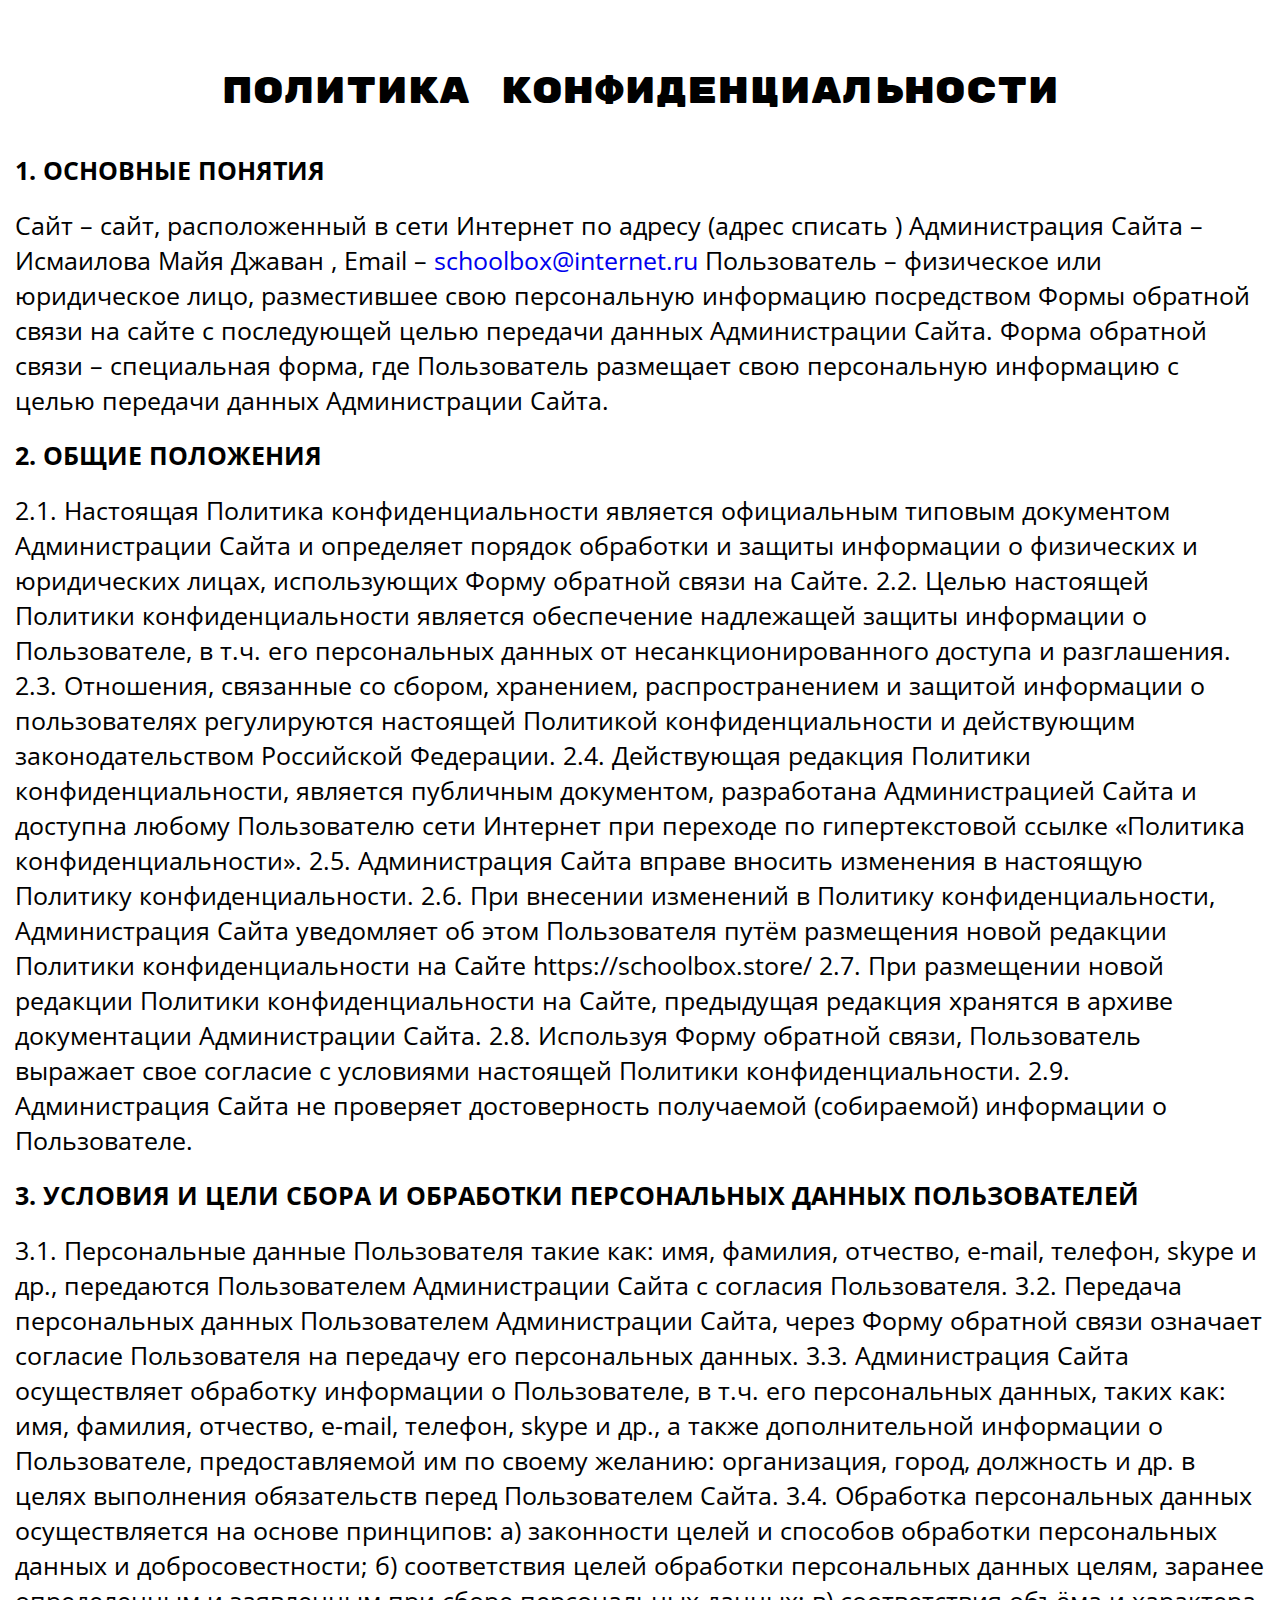
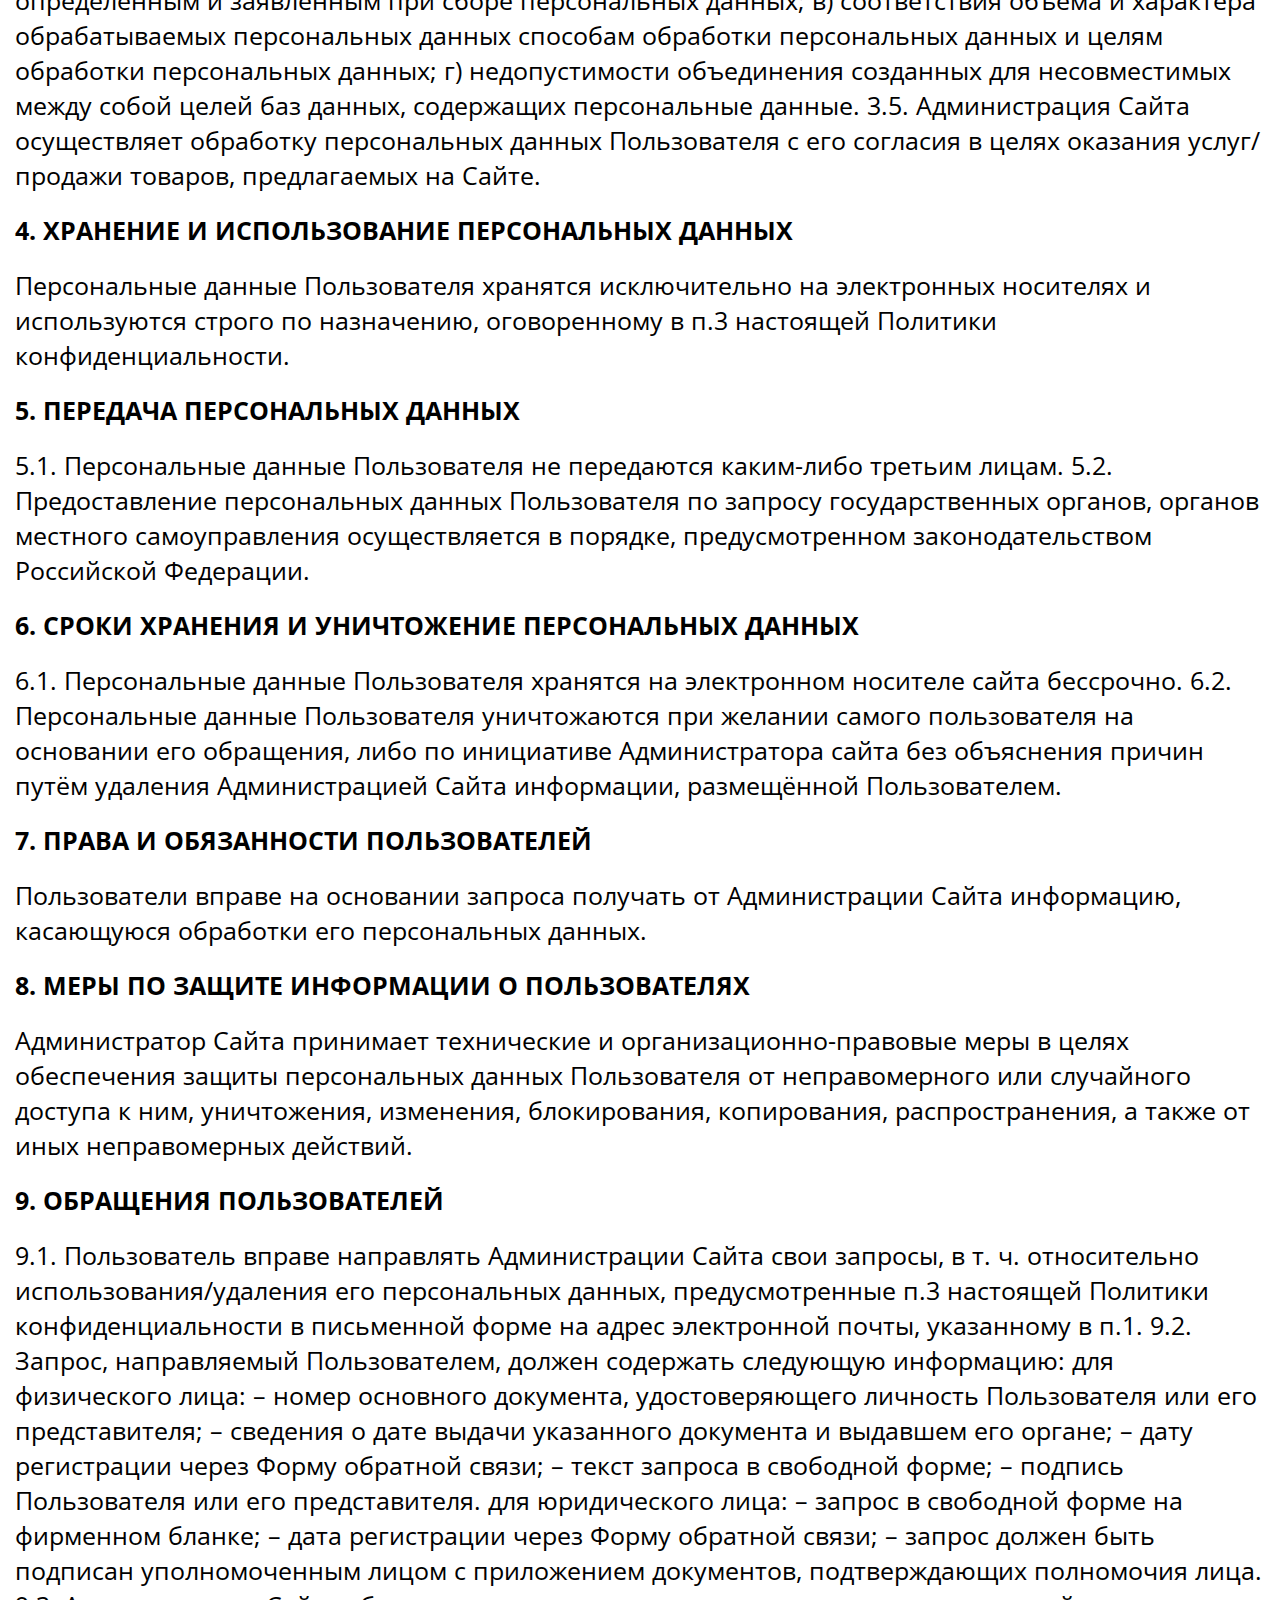
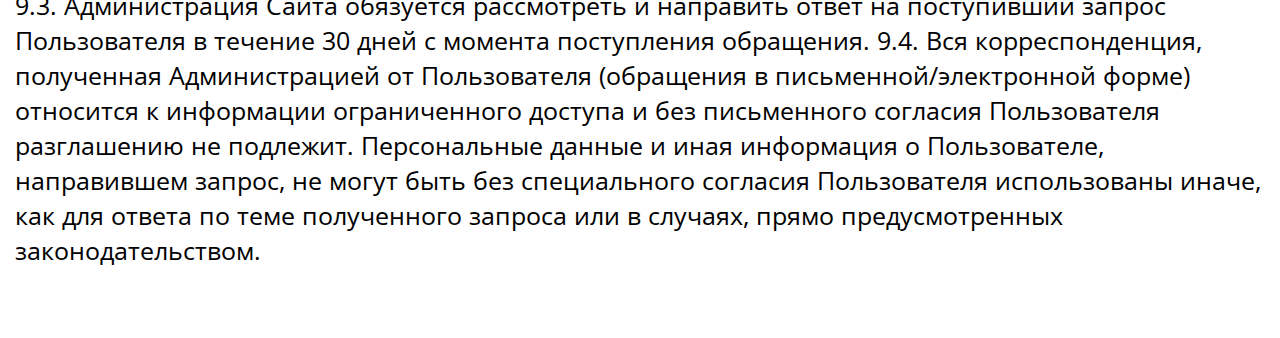
<file: privacy.html>
<!DOCTYPE html>
<html lang="ru">

<head>
   <meta charset="UTF-8">
   <meta http-equiv="X-UA-Compatible" content="IE=edge">
   <meta name="viewport" content="width=device-width, initial-scale=1.0">
   <title>Политика конфиденциальности</title>
	<link rel="apple-touch-icon" sizes="180x180" href="img/favicon/apple-touch-icon.png">
	<link rel="icon" type="image/png" sizes="32x32" href="img/favicon/favicon-32x32.png">
	<link rel="icon" type="image/png" sizes="16x16" href="img/favicon/favicon-16x16.png">
	<link rel="manifest" href="img/favicon/site.webmanifest">   
   <link rel="stylesheet" href="css/style.css">  
</head>
<body>
<div class="privacy">
	<div class="privacy__container">
		<h1>
			Политика конфиденциальности
		</h1>		
		<div class="privacy__text">
			<p>1. ОСНОВНЫЕ ПОНЯТИЯ</p>
			Сайт – сайт, расположенный в сети Интернет по адресу (адрес списать )
			Администрация Сайта – Исмаилова Майя Джаван , Email – <a href="mailto:schoolbox@internet.ru">schoolbox@internet.ru</a>
			Пользователь – физическое или юридическое лицо, разместившее свою персональную информацию посредством Формы обратной связи на сайте с последующей целью передачи данных Администрации Сайта.
			Форма обратной связи – специальная форма, где Пользователь размещает свою персональную информацию с целью передачи данных Администрации Сайта.
			<p>2. ОБЩИЕ ПОЛОЖЕНИЯ</p>
			2.1. Настоящая Политика конфиденциальности является официальным типовым документом Администрации Сайта и определяет порядок обработки и защиты информации о физических и юридических лицах, использующих Форму обратной связи на Сайте.
			2.2. Целью настоящей Политики конфиденциальности является обеспечение надлежащей защиты информации о Пользователе, в т.ч. его персональных данных от несанкционированного доступа и разглашения.
			2.3. Отношения, связанные со сбором, хранением, распространением и защитой информации о пользователях регулируются настоящей Политикой конфиденциальности и действующим законодательством Российской Федерации.
			2.4. Действующая редакция Политики конфиденциальности, является публичным документом, разработана Администрацией Сайта и доступна любому Пользователю сети Интернет при переходе по гипертекстовой ссылке «Политика конфиденциальности».
			2.5. Администрация Сайта вправе вносить изменения в настоящую Политику конфиденциальности.
			2.6. При внесении изменений в Политику конфиденциальности, Администрация Сайта уведомляет об этом Пользователя путём размещения новой редакции Политики конфиденциальности на Сайте https://schoolbox.store/
			2.7. При размещении новой редакции Политики конфиденциальности на Сайте, предыдущая редакция хранятся в архиве документации Администрации Сайта.
			2.8. Используя Форму обратной связи, Пользователь выражает свое согласие с условиями настоящей Политики конфиденциальности.
			2.9. Администрация Сайта не проверяет достоверность получаемой (собираемой) информации о Пользователе.
			<p>3. УСЛОВИЯ И ЦЕЛИ СБОРА И ОБРАБОТКИ ПЕРСОНАЛЬНЫХ ДАННЫХ ПОЛЬЗОВАТЕЛЕЙ</p>
			3.1. Персональные данные Пользователя такие как: имя, фамилия, отчество, e-mail, телефон, skype и др., передаются Пользователем Администрации Сайта с согласия Пользователя.
			3.2. Передача персональных данных Пользователем Администрации Сайта, через Форму обратной связи означает согласие Пользователя на передачу его персональных данных.
			3.3. Администрация Сайта осуществляет обработку информации о Пользователе, в т.ч. его персональных данных, таких как: имя, фамилия, отчество, e-mail, телефон, skype и др., а также дополнительной информации о Пользователе, предоставляемой им по своему желанию: организация, город, должность и др. в целях выполнения обязательств перед Пользователем Сайта.
			3.4. Обработка персональных данных осуществляется на основе принципов: а) законности целей и способов обработки персональных данных и добросовестности; б) соответствия целей обработки персональных данных целям, заранее определенным и заявленным при сборе персональных данных; в) соответствия объёма и характера обрабатываемых персональных данных способам обработки персональных данных и целям обработки персональных данных; г) недопустимости объединения созданных для несовместимых между собой целей баз данных, содержащих персональные данные.
			3.5. Администрация Сайта осуществляет обработку персональных данных Пользователя с его согласия в целях оказания услуг/продажи товаров, предлагаемых на Сайте.
			<p>4. ХРАНЕНИЕ И ИСПОЛЬЗОВАНИЕ ПЕРСОНАЛЬНЫХ ДАННЫХ</p>
			Персональные данные Пользователя хранятся исключительно на электронных носителях и используются строго по назначению, оговоренному в п.3 настоящей Политики конфиденциальности.
			<p>5. ПЕРЕДАЧА ПЕРСОНАЛЬНЫХ ДАННЫХ</p>
			5.1. Персональные данные Пользователя не передаются каким-либо третьим лицам.
			5.2. Предоставление персональных данных Пользователя по запросу государственных органов, органов местного самоуправления осуществляется в порядке, предусмотренном законодательством Российской Федерации.
			<p>6. СРОКИ ХРАНЕНИЯ И УНИЧТОЖЕНИЕ ПЕРСОНАЛЬНЫХ ДАННЫХ</p>
			6.1. Персональные данные Пользователя хранятся на электронном носителе сайта бессрочно.
			6.2. Персональные данные Пользователя уничтожаются при желании самого пользователя на основании его обращения, либо по инициативе Администратора сайта без объяснения причин путём удаления Администрацией Сайта информации, размещённой Пользователем.
			<p>7. ПРАВА И ОБЯЗАННОСТИ ПОЛЬЗОВАТЕЛЕЙ</p>
			Пользователи вправе на основании запроса получать от Администрации Сайта информацию, касающуюся обработки его персональных данных.
			<p>8. МЕРЫ ПО ЗАЩИТЕ ИНФОРМАЦИИ О ПОЛЬЗОВАТЕЛЯХ</p>
			Администратор Сайта принимает технические и организационно-правовые меры в целях обеспечения защиты персональных данных Пользователя от неправомерного или случайного доступа к ним, уничтожения, изменения, блокирования, копирования, распространения, а также от иных неправомерных действий.
			<p>9. ОБРАЩЕНИЯ ПОЛЬЗОВАТЕЛЕЙ</p>
			9.1. Пользователь вправе направлять Администрации Сайта свои запросы, в т. ч. относительно использования/удаления его персональных данных, предусмотренные п.3 настоящей Политики конфиденциальности в письменной форме на адрес электронной почты, указанному в п.1.
			9.2. Запрос, направляемый Пользователем, должен содержать следующую информацию: для физического лица: – номер основного документа, удостоверяющего личность Пользователя или его представителя; – сведения о дате выдачи указанного документа и выдавшем его органе; – дату регистрации через Форму обратной связи; – текст запроса в свободной форме; – подпись Пользователя или его представителя. для юридического лица: – запрос в свободной форме на фирменном бланке; – дата регистрации через Форму обратной связи; – запрос должен быть подписан уполномоченным лицом с приложением документов, подтверждающих полномочия лица.
			9.3. Администрация Сайта обязуется рассмотреть и направить ответ на поступивший запрос Пользователя в течение 30 дней с момента поступления обращения.
			9.4. Вся корреспонденция, полученная Администрацией от Пользователя (обращения в письменной/электронной форме) относится к информации ограниченного доступа и без письменного согласия Пользователя разглашению не подлежит. Персональные данные и иная информация о Пользователе, направившем запрос, не могут быть без специального согласия Пользователя использованы иначе, как для ответа по теме полученного запроса или в случаях, прямо предусмотренных законодательством.
		</div>
	</div>

</div>
</html>
</file>
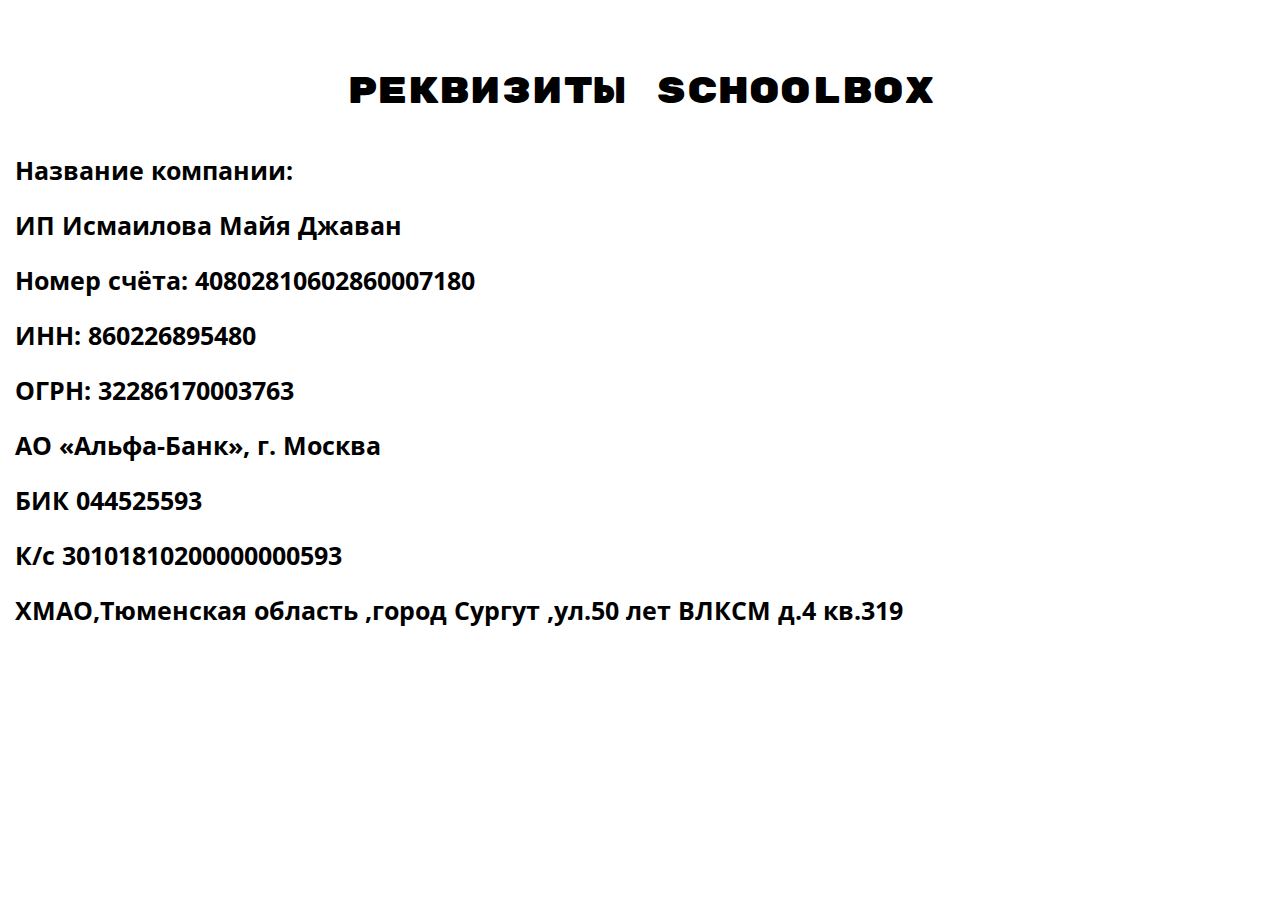
<file: requisites.html>
<!DOCTYPE html>
<html lang="ru">

<head>
   <meta charset="UTF-8">
   <meta http-equiv="X-UA-Compatible" content="IE=edge">
   <meta name="viewport" content="width=device-width, initial-scale=1.0">
   <title>Реквизиты SchoolBox</title>
	<link rel="apple-touch-icon" sizes="180x180" href="img/favicon/apple-touch-icon.png">
	<link rel="icon" type="image/png" sizes="32x32" href="img/favicon/favicon-32x32.png">
	<link rel="icon" type="image/png" sizes="16x16" href="img/favicon/favicon-16x16.png">
	<link rel="manifest" href="img/favicon/site.webmanifest">   
   <link rel="stylesheet" href="css/style.css">  
</head>
<body>
<div class="privacy">
	<div class="privacy__container">
		<h1>
			Реквизиты SchoolBox
		</h1>		
		<div class="privacy__text">
				<p>Название компании: </p>
				<p>ИП Исмаилова Майя Джаван</p>
				<p>Номер счёта: 40802810602860007180</p>
				<p>ИНН: 860226895480</p>
				<p>ОГРН: 32286170003763</p>
				<p>АО «Альфа-Банк», г. Москва</p>
				<p>БИК 044525593</p>
				<p>К/с 30101810200000000593</p>
				<p>ХМАО,Тюменская область ,город Сургут ,ул.50 лет ВЛКСМ д.4 кв.319</p>
		</div>
	</div>

</div>
</html>
</file>
<file: css/style.css>
@import url("https://fonts.googleapis.com/css2?family=Inter:wght@600;900&family=Open+Sans:ital,wght@0,300;0,400;0,800;1,700&family=Rubik+Mono+One&display=swap");
* {
  padding: 0;
  margin: 0;
  border: 0;
}

*, *:before, *:after {
  -webkit-box-sizing: border-box;
  box-sizing: border-box;
}

:focus, :active {
  outline: none;
}

a:focus, a:active {
  outline: none;
}

nav, footer, header, aside {
  display: block;
}

html, body {
  height: 100%;
  width: 100%;
  font-size: 100%;
  line-height: 1;
  font-size: 14px;
  -ms-text-size-adjust: 100%;
  -moz-text-size-adjust: 100%;
  -webkit-text-size-adjust: 100%;
}

input, button, textarea {
  font-family: inherit;
}

input::-ms-clear {
  display: none;
}

button {
  cursor: pointer;
}

button::-moz-focus-inner {
  padding: 0;
  border: 0;
}

a, a:visited {
  text-decoration: none;
}

a:hover {
  text-decoration: none;
}

ul li {
  list-style: none;
}

img {
  vertical-align: top;
}

h1, h2, h3, h4, h5, h6 {
  font-size: inherit;
  font-weight: 400;
}

html {
  scroll-behavior: smooth;
  scroll-padding-top: 50px;
}

body {
  font-family: "Rubik Mono One", sans-serif;
  background: #ffffff;
  color: #FFFFFF;
}

.wrapper {
  min-height: 100%;
  overflow: hidden;
  width: 100%;
}

.to-up {
  position: fixed;
  bottom: 7%;
  right: 7%;
  z-index: 150;
}
@media (max-width: 1920px) {
  .to-up img {
    width: calc(40px + 15 * (100vw - 320px) / 1600);
    height: calc(40px + 15 * (100vw - 320px) / 1600);
  }
}
@media (max-width: 767px) {
  .to-up {
    bottom: 5%;
    right: 5%;
  }
}

[class*=__container] {
  margin: 0 auto;
  padding: 0 15px;
  max-width: 1450px;
}

.header {
  position: absolute;
  left: 0;
  top: 0;
  width: 100%;
  min-height: 90px;
  padding-top: 27px;
  z-index: 25;
  background: transparent;
  -webkit-transition: all 0.3s ease 0s;
  transition: all 0.3s ease 0s;
}
.header.scroll {
  background: rgba(0, 0, 0, 0.9);
  position: fixed;
  padding-top: 10px;
  padding-bottom: 10px;
}
.header.scroll .menu {
  padding-top: 10px;
}
.header.scroll .header__logo img {
  height: 70px;
  width: 80px;
}
.header__container {
  max-width: 1202px;
  display: -webkit-box;
  display: -ms-flexbox;
  display: flex;
  -webkit-box-align: center;
      -ms-flex-align: center;
          align-items: center;
  -webkit-box-pack: justify;
      -ms-flex-pack: justify;
          justify-content: space-between;
}
.header__logo img {
  -webkit-transition: all 0.3s ease 0s;
  transition: all 0.3s ease 0s;
  width: 101px;
  height: 95px;
}
.menu {
  padding-top: 20px;
}
.menu__sublist {
  position: absolute;
  left: 0;
  top: 45px;
  z-index: 5;
  min-height: 50px;
  min-width: 200px;
  opacity: 0;
  pointer-events: none;
  color: white;
  -webkit-transition: all 0.4s ease 0s;
  transition: all 0.4s ease 0s;
  padding: 15px 25px;
  font-weight: 500;
  font-size: 16px;
  line-height: 155%;
  background: rgba(0, 0, 0, 0.43);
  border-radius: 10px;
  border-width: 3px;
  border-style: solid;
  -o-border-image: linear-gradient(to left, rgb(252, 216, 105) 0%, transparent 100%) 1;
     border-image: -webkit-gradient(linear, right top, left top, from(rgb(252, 216, 105)), to(transparent)) 1;
     border-image: linear-gradient(to left, rgb(252, 216, 105) 0%, transparent 100%) 1;
}
.menu__sublist li {
  margin-bottom: 10px;
}
.menu__sublist li:last-child {
  margin-bottom: 0;
}
.menu__sublist a {
  color: #ffffff;
  -webkit-transition: all 0.3s ease 0s;
  transition: all 0.3s ease 0s;
  white-space: nowrap;
}
.menu__sublist a:hover {
  color: #FFA800;
}
.menu__list {
  display: -webkit-box;
  display: -ms-flexbox;
  display: flex;
}
.menu__item {
  margin-right: 58px;
  position: relative;
  padding: 15px 0;
}
.menu__item:last-child {
  margin-right: 0;
}
@media (max-width: 1175px) {
  .menu__item {
    margin-right: 30px;
  }
}
.menu__item.hover .menu__sublist {
  opacity: 1;
  pointer-events: auto;
}
.menu__link {
  font-weight: 400;
  font-size: 14px;
  line-height: 17px;
  color: inherit;
  -webkit-transition: all 0.3s ease 0s;
  transition: all 0.3s ease 0s;
}
.menu__link:hover {
  color: #FFA800;
}

@media (max-width: 991px) {
  body.lock {
    overflow: hidden;
  }

  .header {
    padding-top: 20px;
  }

  .header__logo {
    z-index: 16;
  }

  .header__burger {
    position: relative;
    display: -ms-grid;
    display: grid;
    width: 30px;
    height: 35px;
    z-index: 8;
    margin: 0 15px;
  }

  .header__burger span {
    position: absolute;
    background-color: #FFA800;
    left: 0;
    width: 40px;
    height: 4px;
    top: 14px;
    -webkit-transition: all 0.3s ease 0s;
    transition: all 0.3s ease 0s;
  }

  .header__burger:before,
.header__burger:after {
    content: "";
    background-color: #FFA800;
    position: absolute;
    width: 40px;
    height: 4px;
    left: 0;
    -webkit-transition: all 0.3s ease 0s;
    transition: all 0.3s ease 0s;
  }

  .header__burger.active:before {
    -webkit-transform: rotate(45deg);
            transform: rotate(45deg);
    top: 15px;
  }

  .header__burger.active:after {
    -webkit-transform: rotate(-45deg);
            transform: rotate(-45deg);
    bottom: 15px;
  }

  .header__burger.active span {
    -webkit-transform: scale(0);
            transform: scale(0);
  }

  .header__burger:before {
    top: 0;
  }

  .header__burger:after {
    bottom: 0;
  }

  .menu {
    padding-top: 0;
    overflow: auto;
    -webkit-transition: all 0.3s ease 0s;
    transition: all 0.3s ease 0s;
    position: absolute;
    z-index: 1;
    top: 0;
    left: -150%;
    width: 100%;
    height: 100vh;
    background-color: black;
  }
  .menu.active {
    left: 0;
  }
  .menu__sublist {
    -webkit-transition: all 0s ease 0s;
    transition: all 0s ease 0s;
    min-width: auto;
    min-height: auto;
    position: static;
    display: block;
    opacity: 1;
    visibility: visible;
    display: none;
    pointer-events: auto;
    padding: 0;
    text-align: center;
    border: none;
    margin-top: 0px;
    background: transparent;
    margin-top: 10px;
    margin-left: 20px;
  }
  .menu__sublist li {
    margin-bottom: 0px;
  }
  .menu__sublist a {
    font-weight: 700;
    font-size: 35px;
    line-height: 50px;
    text-align: center;
    color: #ffffff;
    font-family: "Inter";
  }
  .menu__sublist a:hover {
    color: #ffffff;
  }
  .menu__list {
    width: 100%;
    display: block;
    z-index: 2;
    height: 100%;
    text-align: center;
    position: absolute;
    top: 50%;
    left: 50%;
    -webkit-transform: translate3d(-50%, -20%, 0);
            transform: translate3d(-50%, -20%, 0);
  }
  .menu__item {
    position: static;
    margin-right: 0;
    margin-bottom: 20px;
    padding: 0;
  }
  .menu__item.hover {
    background: none;
    color: #FFA800;
  }
  .menu__item.hover .menu__sublist {
    opacity: 1;
  }
  .menu__link {
    font-weight: 700;
    font-size: 48px;
    line-height: 60px;
    text-align: center;
    color: #FFA800;
    font-family: "Inter";
  }
}
@media (max-width: 510px) {
  .menu__link {
    font-size: 30px;
    line-height: 35px;
  }

  .header.scroll {
    min-height: 70px;
  }
  .header.scroll .header__logo img {
    width: 60px;
    height: 55px;
  }

  .menu__sublist a {
    font-size: 25px;
    line-height: 33px;
  }
}
.main {
  position: relative;
}
.main__background {
  pointer-events: none;
  position: absolute;
  left: 0;
  top: 0;
  width: 100%;
  height: 100%;
  z-index: -1;
}
.main__background img {
  position: absolute;
  left: 0;
  top: 0;
  width: 100%;
  height: 100%;
}
.main__container {
  padding-top: 330px;
  max-width: 1330px;
  display: -webkit-box;
  display: -ms-flexbox;
  display: flex;
  -webkit-box-align: center;
      -ms-flex-align: center;
          align-items: center;
  -webkit-box-pack: justify;
      -ms-flex-pack: justify;
          justify-content: space-between;
  padding-bottom: 270px;
}
@media (max-width: 1175px) {
  .main__container {
    -webkit-box-orient: vertical;
    -webkit-box-direction: normal;
        -ms-flex-direction: column;
            flex-direction: column;
    -webkit-box-align: center;
        -ms-flex-align: center;
            align-items: center;
    padding-top: 200px;
    padding-bottom: 200px;
  }
}
/*@media (max-width: 700px) {
  .main__container {
    padding-bottom: 70px;
  }
}*/
@media (max-width: 1175px) {
  .main__content {
    margin-bottom: 0;
    display: -webkit-box;
    display: -ms-flexbox;
    display: flex;
    -webkit-box-orient: vertical;
    -webkit-box-direction: normal;
        -ms-flex-direction: column;
            flex-direction: column;
    -webkit-box-align: center;
        -ms-flex-align: center;
            align-items: center;
  }
}
.main__title {
  font-weight: 400;
  font-size: 38px;
  line-height: 59px;
  padding-right: 25px;
}
.main__title p {
  color: #FFA800;
}
.main__title b{
  font-weight: 400;
  font-size: 26px;
  line-height: 1;
}
.main__title p span {
  color: #fff;
}
@media (max-width: 1175px) {
  .main__title {
    text-align: center;
    padding-right: 0;
  }
}
@media (max-width: 700px) {
  .main__title {
    font-size: 36px;
    line-height: 45px;
  }
  .main__title b{
    font-size: 24px;
  }    
}
@media (max-width: 455px) {
  .main__title {
    font-size: 25px;
    line-height: 32px;
  }
  .main__title b{
    font-size: 14px;
  }    
}
.main__subtitle {
  font-family: "Open Sans";
  font-weight: 400;
  font-size: 20px;
  line-height: 25px;
  max-width: 420px;
  margin-top: 33px;
  margin-bottom: 33px;
}
@media (max-width: 1175px) {
  .main__subtitle {
    text-align: center;
    max-width: 600px;
  }
}
@media (max-width: 700px) {
  .main__subtitle {
    margin-top: 15px;
    margin-bottom: 25px;
  }
}
.main__text {
  font-family: "Open Sans";
  font-weight: 600;
  font-size: 22px;
  line-height: 25px;
  max-width: 600px;
  margin-bottom: 15px;
}
@media (max-width: 1175px) {
  .main__text {
    text-align: center;
  }
}
.main__item {
  font-family: "Open Sans";
  font-weight: 400;
  font-size: 18px;
  line-height: 25px;
  position: relative;
  padding-left: 20px;
  margin-top: 10px;
  text-align: left;
}
.main__item:first-child {
  margin-top: 20px;
}
.main__item:before {
  content: "";
  position: absolute;
  left: 0;
  top: 8px;
  width: 8px;
  height: 8px;
  border-radius: 50%;
  background: #ffffff;
}
.main__form {
  margin-top: 0px;
  display: -webkit-box;
  display: -ms-flexbox;
  display: flex;
  -webkit-box-orient: vertical;
  -webkit-box-direction: normal;
      -ms-flex-direction: column;
          flex-direction: column;
  position: relative;
  border-radius: 10px;
  padding: 40px 45px;
  position: relative;
  border-width: 3px;
  border-style: solid;
  -o-border-image: linear-gradient(to left, #FFA800 0%, transparent 100%) 1;
     border-image: -webkit-gradient(linear, right top, left top, from(#FFA800), to(transparent)) 1;
     border-image: linear-gradient(to left, #FFA800 0%, transparent 100%) 1;
  min-width: 45%;
}
.main__form:before {
  content: "";
  position: absolute;
  left: 0;
  top: 0;
  width: 100%;
  height: 100%;
  background: rgba(0, 0, 0, 0.43);
  z-index: 4;
  border-radius: 10px 0 0 10px;
}
@media (max-width: 1175px) {
  .main__form {
    min-width: auto;
    width: 80%;
    margin-top: 30px;
  }
}
@media (max-width: 700px) {
  .main__form {
    width: 100%;
    padding: 35px 15px;
  }
}
.main__dec1 {
  z-index: 0;
  position: absolute;
  pointer-events: none;
  top: -265px;
  left: -132px;
}
@media (max-width: 1175px) {
  .main__dec1 {
    display: none;
  }
}
.main input {
  position: relative;
  z-index: 13;
  border: 1px solid #C4C4C4;
  border-radius: 20px;
  padding: 18px 22px;
  margin-bottom: 15px;
  background: transparent;
  font-family: "Open Sans";
  font-weight: 300;
  font-size: 24px;
  line-height: 33px;
  color: #B0B0B0;
}
.main input::-webkit-input-placeholder {
  color: #B0B0B0;
}
.main input::-moz-placeholder {
  color: #B0B0B0;
}
.main input:-ms-input-placeholder {
  color: #B0B0B0;
}
.main input::-ms-input-placeholder {
  color: #B0B0B0;
}
.main input::placeholder {
  color: #B0B0B0;
}
.main__button {
  position: relative;
  z-index: 13;
  margin-top: 17px;
  background: #FFA800;
  border-radius: 10px;
  font-family: "Open Sans";
  font-weight: 800;
  font-size: 24px;
  line-height: 33px;
  color: #FFF;
  -webkit-transition: all 0.3s ease 0s;
  transition: all 0.3s ease 0s;
  padding: 18px 39px;
}
.main__button:hover {
  background: #FFF;
  color: #FFA800;
}
@media (max-width: 400px) {
  .main__button {
    padding: 18px 25px;
  }
}

.benefits__container {
  padding: 100px 15px 108px;
}
@media (max-width: 991px) {
  .benefits__container {
    padding: 45px 15px;
  }
}
@media (max-width: 400px) {
  .benefits__container {
    padding: 30px 15px;
  }
}
.benefits__cards {
  display: -webkit-box;
  display: -ms-flexbox;
  display: flex;
  -webkit-box-align: start;
      -ms-flex-align: start;
          align-items: start;
  -ms-flex-wrap: wrap;
      flex-wrap: wrap;
  -webkit-box-pack: center;
      -ms-flex-pack: center;
          justify-content: center;
  margin: 0 -33px;
}
.benefits__card {
  padding: 25px 33px;
  -webkit-box-flex: 0;
      -ms-flex: 0 1 32%;
          flex: 0 1 32%;
  min-width: 470px;
  display: -webkit-box;
  display: -ms-flexbox;
  display: flex;
  -webkit-box-orient: vertical;
  -webkit-box-direction: normal;
      -ms-flex-direction: column;
          flex-direction: column;
}
.benefits__card img {
  max-height: 273px;
  margin-bottom: 18px;
  max-width: 100%;
  -ms-flex-item-align: center;
      -ms-grid-row-align: center;
      align-self: center;
}
.benefits__card:first-child img, .benefits__card:last-child img {
  -ms-flex-item-align: start;
      -ms-grid-row-align: start;
      align-self: start;
  margin-left: 30px;
}
@media (max-width: 943px) {
  .benefits__card {
    display: -webkit-box;
    display: -ms-flexbox;
    display: flex;
    -webkit-box-orient: vertical;
    -webkit-box-direction: normal;
        -ms-flex-direction: column;
            flex-direction: column;
    -webkit-box-align: center;
        -ms-flex-align: center;
            align-items: center;
    -webkit-box-flex: 1;
        -ms-flex: 1 1 auto;
            flex: 1 1 auto;
    min-width: auto;
  }
  .benefits__card:first-child img, .benefits__card:last-child img {
    -ms-flex-item-align: center;
        -ms-grid-row-align: center;
        align-self: center;
    margin-left: 0px;
  }
}
.benefits__title {
  max-width: 500px;
  font-weight: 400;
  font-size: 26px;
  line-height: 37px;
  color: #000000;
}
@media (max-width: 943px) {
  .benefits__title {
    text-align: center;
    max-width: 100%;
  }
}
@media (max-width: 400px) {
  .benefits__title {
    font-size: 25px;
    line-height: 33px;
  }
}
@media (max-width: 355px) {
  .benefits__title {
    font-size: 22px;
    line-height: 28px;
  }
}
.benefits__title b {
  position: relative;
  left: -5px;
}
.benefits__title-other {
  word-spacing: -12px;
}
.benefits__text {
  font-family: "Open Sans";
  font-weight: 400;
  font-size: 18px;
  line-height: 25px;
  color: #000000;
  margin-top: 10px;
  max-width: 388px;
}
.benefits__text span {
  display: block;
  margin-bottom: 5px;
  font-weight: 600;
}
@media (max-width: 943px) {
  .benefits__text {
    max-width: 700px;
    text-align: center;
  }
}
.video{
  margin-bottom: 35px;
}
.video__container{
  display: flex;
  flex-direction: column;
  align-items: center;
}
.video__iframe{
  width: 100%;
  height: 850px;
  position: relative;
  margin: 0 auto;
}
.video__iframe iframe {
  position: absolute;
  left: 0;
  top: 0;
  width: 100%;
  height: 100%;
  padding: 130px;
  border-radius: 140px;
}
.video__iframe svg{
  position: absolute;
}
.video__iframe svg:nth-child(2){
  left: 3%;
  top: 0px;
  width: 70px;
}
.video__iframe svg:nth-child(3){
  left: 30%;
  top: 0px;
  width: 70px;
  fill: #FFA800;
}
.video__iframe svg:nth-child(4){
  right: 30%;
  top: 0px;
  width: 100px;
}
.video__iframe svg:nth-child(5){
  right: 3%;
  top: 0px;
  width: 90px;
  fill: #FFA800;
}
.video__iframe svg:nth-child(6){
  left: 0px;
  top: 26%;
  width: 105px;
  fill: #FFA800;
}
.video__iframe svg:nth-child(7){
  right: 0px;
  bottom: 26%;
  width: 105px;
  fill: #FFA800;
}
.video__iframe svg:nth-child(8){
  left: 0px;
  bottom: 26%;
  width: 95px;
}
.video__iframe svg:nth-child(9){
  right: 0px;
  top: 26%;
  width: 95px;
}

.video__iframe svg:nth-child(10){
  left: 3%;
  bottom: 0px;
  width: 90px;
  fill: #FFA800;
}
.video__iframe svg:nth-child(11){
  left: 30%;
  bottom: 0px;
  width: 100px;
}
.video__iframe svg:nth-child(12){
  right: 30%;
  bottom: 0px;
  width: 70px;
  fill: #FFA800;
}
.video__iframe svg:nth-child(13){
  right: 3%;
  bottom: 0px;
  width: 70px;
}

@media(max-width: 1040px){
  .video__iframe{
    height: 700px;
  }
  .video__iframe iframe {
    padding: 115px;
    border-radius: 125px;
  }
}
@media(max-width: 900px){
  .video__iframe iframe {
    padding: 115px 0;
    border-radius: 0;
  }
  .video__iframe svg:nth-child(6){
    left: 30%;
    top: 10px;
  }
  .video__iframe svg:nth-child(7){
    right: 30%;
    bottom: -5px;
  }
  .video__iframe svg:nth-child(8),.video__iframe svg:nth-child(9), .video__iframe svg:nth-child(3), .video__iframe svg:nth-child(12){
    display: none;
  }
}
@media(max-width: 650px){
  .video__iframe{
    height: calc(350px + (500 - 350) * ((100vw - 320px) / (650 - 320)));
  }  
  .video__iframe iframe {
    padding: 70px 0;
  }
 .video__iframe svg:nth-child(4),.video__iframe svg:nth-child(11){
    display: none;
  }
  .video__iframe svg:nth-child(6),.video__iframe svg:nth-child(7){
    left: 50%;
    transform: translate(-50%);
  }
  .video__iframe svg:nth-child(13),  .video__iframe svg:nth-child(2){
    width: 40px;
  }
  .video__iframe svg:nth-child(10),  .video__iframe svg:nth-child(5){
    width: 60px;
    fill: #000;
  }

  .video__iframe svg:nth-child(6){
    top: 0;
    width: 70px;
  }
  .video__iframe svg:nth-child(7){
    bottom: 0;
    width: 70px;
  }
  
}
.speakers {
  background: #000;
  -webkit-clip-path: polygon(50% 2%, 100% 0, 100% 93%, 50% 97%, 0 93%, 0 0);
          clip-path: polygon(50% 2%, 100% 0, 100% 93%, 50% 97%, 0 93%, 0 0);
  border-radius: 25px;
  padding-bottom: 225px;
  padding-top: 160px;
}
@media (max-width: 767px) {
  .speakers {
    padding: 60px 0 100px;
    -webkit-clip-path: polygon(50% 1%, 100% 0, 100% 96%, 50% 97%, 0 96%, 0 0);
            clip-path: polygon(50% 1%, 100% 0, 100% 96%, 50% 97%, 0 96%, 0 0);
    border-radius: 15px;
  }
}
@media (max-width: 455px) {
  .speakers {
    -webkit-clip-path: polygon(50% 0%, 100% 0, 100% 100%, 50% 100%, 0 100%, 0 0);
            clip-path: polygon(50% 0%, 100% 0, 100% 100%, 50% 100%, 0 100%, 0 0);
    border-radius: 15px;
    padding-bottom: 50px;
  }
}
.speakers__container {
  max-width: 1783px;
  position: relative;
}
.speakers__background {
  position: absolute;
  left: 0;
  top: 0;
  width: 100%;
  height: 100%;
  pointer-events: none;
}
@media (max-width: 767px) {
  .speakers__background {
    display: none;
  }
}
.speakers__body {
  padding: 100px 15px;
}
@media (max-width: 767px) {
  .speakers__body {
    padding: 0;
  }
}
.speakers__title {
  margin-left: 115px;
  margin-top: 15px;
  font-weight: 400;
  font-size: 48px;
  line-height: 59px;
  color: #E5E5E5;
}
@media (max-width: 767px) {
  .speakers__title {
    text-align: center;
    margin-left: 0;
  }
}
.speakers__cards {
  display: -webkit-box;
  display: -ms-flexbox;
  display: flex;
  -webkit-box-pack: center;
      -ms-flex-pack: center;
          justify-content: center;
  -webkit-box-align: center;
      -ms-flex-align: center;
          align-items: center;
  -ms-flex-wrap: wrap;
      flex-wrap: wrap;
  margin: 0 -33px;
}
.speakers__card {
  display: -webkit-box;
  display: -ms-flexbox;
  display: flex;
  -webkit-box-align: center;
      -ms-flex-align: center;
          align-items: center;
  padding: 33px;
  max-width: 625px;
  -webkit-box-flex: 0;
      -ms-flex: 0 0 50%;
          flex: 0 0 50%;
}
.speakers__card:first-child {
  max-width: 100%;
  -webkit-box-flex: 1;
      -ms-flex: 1 1 100%;
          flex: 1 1 100%;
  -webkit-box-pack: center;
      -ms-flex-pack: center;
          justify-content: center;
}
@media (max-width: 767px) {
  .speakers__card {
    -webkit-box-orient: vertical;
    -webkit-box-direction: normal;
        -ms-flex-direction: column;
            flex-direction: column;
    max-width: 100%;
    -webkit-box-flex: 1;
        -ms-flex: 1 1 auto;
            flex: 1 1 auto;
  }
}
.speakers__card:last-child .speakers__image {
  display: -webkit-box;
  display: -ms-flexbox;
  display: flex;
  -webkit-box-pack: end;
      -ms-flex-pack: end;
          justify-content: flex-end;
  -webkit-box-align: start;
      -ms-flex-align: start;
          align-items: flex-start;
}
.speakers__image {
  -webkit-box-flex: 0;
      -ms-flex: 0 0 190px;
          flex: 0 0 190px;
  max-width: 190px;
  min-width: 190px;
  height: 190px;
  background: #FFA800;
  -webkit-box-shadow: -10px 4px 20px rgba(0, 0, 0, 0.25);
          box-shadow: -10px 4px 20px rgba(0, 0, 0, 0.25);
  border-radius: 50%;
  overflow: hidden;
  margin-right: 17px;
}
.speakers__card:first-child .speakers__image, .speakers__card:nth-child(2) .speakers__image, .speakers__card:nth-child(3) .speakers__image{
  display: flex;
  align-items: flex-end;
  justify-content: center;
}
.speakers__info {
  max-width: 335px;
}
@media (max-width: 1209px) {
  .speakers__info {
    width: 335px;
  }
}
@media (max-width: 767px) {
  .speakers__info {
    max-width: 100%;
    width: 100%;
  }
}
.speakers__name {
  margin-bottom: 25px;
  font-weight: 400;
  font-size: 24px;
  line-height: 30px;
  color: #FFA800;
}
.speakers__name p {
  color: #fff;
}
@media (max-width: 767px) {
  .speakers__name {
    text-align: center;
    margin-bottom: 15px;
    margin-top: 20px;
  }
}
.speakers__text {
  font-family: "Open Sans";
  font-weight: 400;
  font-size: 18px;
  line-height: 25px;
}
@media (max-width: 767px) {
  .speakers__text {
    text-align: center;
  }
}

.title {
  font-weight: 400;
  font-size: 48px;
  line-height: 59px;
  color: #000;
}
.title span {
  color: #FFA800;
}

.fit {
  position: relative;
  margin-bottom: 80px;
}
@media (max-width: 1254px) {
  .fit {
    margin-bottom: 70px;
  }
}
.fit__container {
  padding-top: 80px;
}
@media (max-width: 1254px) {
  .fit__container {
    padding-top: 50px;
  }
}
.fit__title {
  max-width: 450px;
}
@media (max-width: 1254px) {
  .fit__title {
    max-width: 100%;
    text-align: center;
  }
}
@media (max-width: 991px) {
  .fit__title {
    font-size: 35px;
    line-height: 42px;
  }
}
.fit__body {
  display: -webkit-box;
  display: -ms-flexbox;
  display: flex;
  -webkit-box-align: center;
      -ms-flex-align: center;
          align-items: center;
  margin-top: 51px;
  -webkit-box-pack: justify;
      -ms-flex-pack: justify;
          justify-content: space-between;
}
@media (max-width: 1254px) {
  .fit__body {
    -webkit-box-pack: center;
        -ms-flex-pack: center;
            justify-content: center;
  }
}
@media (max-width: 991px) {
  .fit__body {
    -webkit-box-orient: vertical;
    -webkit-box-direction: normal;
        -ms-flex-direction: column;
            flex-direction: column;
    margin-top: 30px;
  }
}
.fit__column {
  max-width: 340px;
}
@media (max-width: 1254px) {
  .fit__column {
    max-width: 100%;
    margin-right: 30px;
  }
}
@media (max-width: 991px) {
  .fit__column {
    margin-right: 0;
  }
}
@media (max-width: 1254px) {
  .fit__column:last-child {
    display: none;
  }
}
.fit__card {
  margin-bottom: 90px;
}
.fit__card p {
  width: 15px;
  height: 15px;
  background: #FFA800;
  -webkit-transform: rotate(45deg);
          transform: rotate(45deg);
  margin-bottom: 8px;
}
@media (max-width: 1254px) {
  .fit__card {
    margin-bottom: 40px;
  }
}
.fit__text {
  font-family: "Open Sans";
  font-weight: 600;
  font-size: 18px;
  line-height: 25px;
  color: #000000;
}
.fit__text span {
  font-weight: 600;
}
.fit__image img {
  width: 529px;
  height: 702px;
  border-radius: 30px 30px 0 0;
}
@media (max-width: 991px) {
  .fit__image {
    max-width: 100%;
  }
  .fit__image img {
    width: 100%;
    max-width: 700px;
    height: auto;
  }
}
.fit__footer {
  background: #FFA800;
  font-family: "Open Sans";
  font-weight: 800;
  margin-top: -13px;
  font-size: 12px;
  line-height: 16px;
  color: #FFFFFF;
  white-space: nowrap;
  display: -webkit-box;
  display: -ms-flexbox;
  display: flex;
  -webkit-box-pack: center;
      -ms-flex-pack: center;
          justify-content: center;
  -webkit-box-align: center;
      -ms-flex-align: center;
          align-items: center;
  position: relative;
  z-index: 15;
  padding: 0 70px;
}
.fit__footer span {
  margin-right: 14px;
}
@media (max-width: 1254px) {
  .fit__footer {
    -webkit-transform: rotate(0deg);
            transform: rotate(0deg);
  }
}

.modules__container {
  padding: 77px 15px 75px;
}
@media (max-width: 1100px) {
  .modules__container {
    padding: 20px 15px;
  }
}
.modules__title {
  margin-bottom: 60px;
}
@media (max-width: 1100px) {
  .modules__title {
    margin-bottom: 40px;
  }
}
@media (max-width: 767px) {
  .modules__title {
    font-size: 28px;
    margin-bottom: 25px;
    line-height: 35px;
  }
}
.modules__spoilers {
  border-top: 1px solid #000000;
}

.spoiler {
  border-bottom: 1px solid #000000;
}
.spoiler__title {
  font-weight: 400;
  font-size: 30px;
  line-height: 37px;
  color: #000000;
  position: relative;
  cursor: pointer;
  padding: 40px 15px 40px 0;
  -webkit-transition: all 0.3s ease 0s;
  transition: all 0.3s ease 0s;
}
.spoiler__title:after {
  content: "";
  position: absolute;
  right: 134px;
  height: 25px;
  width: 3px;
  top: 50%;
  -webkit-transform: translate(0, -50%) scale(1) rotate(45deg);
          transform: translate(0, -50%) scale(1) rotate(45deg);
  background: black;
  -webkit-transition: all 0.3s ease 0s;
  transition: all 0.3s ease 0s;
}
.spoiler__title:before {
  content: "";
  position: absolute;
  right: 140px;
  height: 3px;
  width: 25px;
  background: black;
  top: 50%;
  -webkit-transform: translate(0, -50%) scale(1) rotate(45deg);
          transform: translate(0, -50%) scale(1) rotate(45deg);
  -webkit-transition: all 0.3s ease 0s;
  transition: all 0.3s ease 0s;
}
.spoiler__title.active:after {
  top: 50%;
  -webkit-transform: translate(0, -50%) scale(1) rotate(-45deg);
          transform: translate(0, -50%) scale(1) rotate(-45deg);
}
.spoiler__title.active:before {
  top: 50%;
  -webkit-transform: translate(0, -50%) scale(1) rotate(-45deg);
          transform: translate(0, -50%) scale(1) rotate(-45deg);
}
@media (max-width: 1100px) {
  .spoiler__title {
    padding: 30px 15px 30px 0;
    font-size: 22px;
    line-height: 25px;
  }
  .spoiler__title:after {
    right: 14px;
  }
  .spoiler__title:before {
    right: 20px;
  }
}
@media (max-width: 721px) {
  .spoiler__title {
    padding-right: 30px;
  }
  .spoiler__title:after {
    height: 15px;
    right: 15px;
  }
  .spoiler__title:before {
    width: 15px;
    right: 18px;
  }
}
@media (max-width: 365px) {
  .spoiler__title {
    font-size: 18px;
    line-height: 23px;
  }
}
.spoiler__subtitle {
  font-family: "Open Sans";
  font-weight: 700;
  font-size: 24px;
  line-height: 33px;
  color: #000000;
}
@media (max-width: 645px) {
  .spoiler__subtitle {
    font-size: 18px;
    line-height: 1.2;
  }
}
.spoiler__body {
  display: none;
}
.spoiler__content {
  display: -webkit-box;
  display: -ms-flexbox;
  display: flex;
}
@media (max-width: 1100px) {
  .spoiler__content {
    -webkit-box-orient: vertical;
    -webkit-box-direction: normal;
        -ms-flex-direction: column;
            flex-direction: column;
  }
}
.spoiler__column {
  margin-right: 30px;
}
@media (max-width: 1100px) {
  .spoiler__column {
    margin-right: 0;
  }
}
.spoiler__description {
  font-family: "Open Sans";
  font-weight: 700;
  font-size: 24px;
  line-height: 33px;
  color: #000000;
  position: relative;
  display: inline-block;
  margin-top: 30px;
  margin-bottom: 31px;
}
.spoiler__description:after {
  content: "";
  position: absolute;
  z-index: -1;
  width: 113px;
  height: 27px;
  left: 61px;
  top: -4px;
  background: #FFC700;
}
@media (max-width: 1100px) {
  .spoiler__description {
    margin-top: 15px;
    margin-bottom: 20px;
  }
}
.spoiler__text {
  font-family: "Open Sans";
  font-weight: 400;
  font-size: 18px;
  line-height: 25px;
  color: #000000;
}
.spoiler__text span {
  font-weight: 600;
  font-size: 19px;
}
@media (max-width: 1100px) {
  .spoiler__image {
    margin-top: 30px;
    -ms-flex-item-align: center;
        -ms-grid-row-align: center;
        align-self: center;
  }
  .spoiler__image img {
    max-width: 100%;
  }
}
.spoiler__image:after {
  -webkit-transition: all 0.3s ease 0s;
  transition: all 0.3s ease 0s;
}

.practice__container {
  padding: 70px 15px 75px;
}
@media (max-width: 1205px) {
  .practice__container {
    padding: 50px 15px;
  }
}
@media (max-width: 455px) {
  .practice__container {
    padding-bottom: 0px;
  }
}
.practice__title {
  margin-bottom: 60px;
}
@media (max-width: 1205px) {
  .practice__title {
    text-align: center;
    margin-bottom: 30px;
  }
}
@media (max-width: 767px) {
  .practice__title {
    font-size: 32px;
    line-height: 35px;
  }
}
.practice__row {
  display: -webkit-box;
  display: -ms-flexbox;
  display: flex;
  -webkit-box-pack: justify;
      -ms-flex-pack: justify;
          justify-content: space-between;
  -webkit-box-align: center;
      -ms-flex-align: center;
          align-items: center;
  margin-bottom: 105px;
}
/*.practice__row:last-child .practice__text {
  text-align: right;
}*/
@media (max-width: 1205px) {
  .practice__row {
    margin-bottom: 60px;
    -webkit-box-orient: vertical;
    -webkit-box-direction: normal;
        -ms-flex-direction: column;
            flex-direction: column;
  }
  .practice__row:last-child {
    -webkit-box-orient: vertical;
    -webkit-box-direction: reverse;
        -ms-flex-direction: column-reverse;
            flex-direction: column-reverse;
  }
  .practice__row:last-child .practice__text {
    text-align: center;
  }
}
.practice__text {
  font-family: "Open Sans";
  font-weight: 400;
  font-size: 36px;
  line-height: 49px;
  color: #000000;
  max-width: 660px;
}
.practice__text p {
  font-weight: 600;
  margin-bottom: 25px;
}
@media (max-width: 1205px) {
  .practice__text {
    max-width: 100%;
    text-align: center;
    margin-bottom: 50px;
    font-size: 32px;
    line-height: 1.2;
  }
}
@media (max-width: 767px) {
  .practice__text {
    margin-bottom: 35px;
    font-size: calc(16px + 6 * (100vw - 320px) / 447);
  }
}
@media (max-width: 767px) {
  .practice__image img {
    max-width: 100%;
  }
}

.cost__container {
  padding: 75px 15px;
}

.cost__title {
  margin-bottom: 37px;
}
@media (max-width: 767px) {
  .cost__title {
    font-size: calc(30px + 18 * (100vw - 320px) / 447);
    line-height: 1.25;
    margin-bottom: calc(20px + 17 * (100vw - 320px) / 447);
  }
}
.cost__body {
  display: -webkit-box;
  display: -ms-flexbox;
  display: flex;
  -webkit-box-pack: justify;
      -ms-flex-pack: justify;
          justify-content: space-between;
  -webkit-box-align: start;
      -ms-flex-align: start;
          align-items: start;
  width: 100%;
}
@media (max-width: 1100px) {
  .cost__body {
    -webkit-box-orient: vertical;
    -webkit-box-direction: normal;
        -ms-flex-direction: column;
            flex-direction: column;
    -webkit-box-align: center;
        -ms-flex-align: center;
            align-items: center;
  }
}
.cost__content {
  margin-top: 105px;
}
@media (max-width: 1100px) {
  .cost__content {
    margin-top: 0px;
  }
}
.cost__oldprice {
  font-weight: 400;
  font-size: 48px;
  line-height: 59px;
  color: #464646;
  position: relative;
  margin-bottom: 6px;
  display: inline-block;
  padding-left: 13px;
}
.cost__oldprice:before {
  content: "";
  position: absolute;
  background: #464646;
  height: 5px;
  width: 115%;
  left: 0px;
  top: 50%;
  -webkit-transform: translate(0, -50%) rotate(-14deg);
          transform: translate(0, -50%) rotate(-14deg);
}
@media (max-width: 1100px) {
  .cost__oldprice {
    font-size: calc(30px + 18 * (100vw - 320px) / 780);
    line-height: 1.25;
  }
}
.cost__price {
  display: -webkit-box;
  display: -ms-flexbox;
  display: flex;
  -webkit-box-align: center;
      -ms-flex-align: center;
          align-items: center;
  font-weight: 400;
  font-size: 100px;
  line-height: 1.2;
  color: #000000;
  margin-bottom: 50px;
}
.cost__price img {
  margin-left: 30px;
}
@media (max-width: 1100px) {
  .cost__price {
    font-size: calc(50px + 50 * (100vw - 320px) / 780);
    margin-bottom: calc(25px + 25 * (100vw - 320px) / 780);
  }
  .cost__price img {
    width: calc(33px + 31 * (100vw - 320px) / 780);
    margin-left: calc(15px + 15 * (100vw - 320px) / 780);
  }
}
.cost__text {
  font-family: "Open Sans";
  font-weight: 400;
  font-size: 18px;
  line-height: 25px;
  color: #000000;
  max-width: 550px;
}
@media (max-width: 1100px) {
  .cost__text {
    max-width: 100%;
  }
}
.cost__buttons{
  margin-top: 66px;
  display: flex;
  width: 100%;
  justify-content: space-between;
  gap: 20px;
}
.cost__button {
  display: inline-block;
  text-align: center;
  font-family: "Open Sans";
  font-weight: 800;
  font-size: 24px;
  line-height: 33px;
  color: #FFFFFF;
  padding: 17px 30px;
  background: #FFA800;
  border-radius: 10px;
  border: 1px solid #FFA800;
  -webkit-transition: all 0.3s ease 0s;
  transition: all 0.3s ease 0s;
}
.cost__button:hover {
  background: #ffffff;
  color: #FFA800;
}


@media (max-width: 1215px) {
  .cost__buttons {
    flex-direction: column;
    align-items: stretch;
    gap: 0;
    margin-top: 35px;
  }
  .cost__button{
    margin-bottom: 20px;
  }
  .cost__container{
    padding-bottom: 60px;
  }
}
@media (max-width: 1100px) {
  .cost__buttons {
    margin-top: calc(33px + (35 - 33) * ((100vw - 320px) / (1051 - 320)));
  }
}

@media (max-width: 767px) {
  .cost__container {
    padding: 35px 15px 15px;
  }
}
@media (max-width: 405px) {
  .cost__button {
    padding: 17px 0;
    width: 100%;
    display: -webkit-box;
    display: -ms-flexbox;
    display: flex;
    -webkit-box-pack: center;
        -ms-flex-pack: center;
            justify-content: center;
    -webkit-box-align: center;
        -ms-flex-align: center;
            align-items: center;
  }
}
.cost__timer {
  display: -webkit-box;
  display: -ms-flexbox;
  display: flex;
  -webkit-box-orient: vertical;
  -webkit-box-direction: normal;
      -ms-flex-direction: column;
          flex-direction: column;
  -webkit-box-align: center;
      -ms-flex-align: center;
          align-items: center;
}
@media (max-width: 1100px) {
  .cost__timer {
    width: 100%;
  }
}
@media (max-width: 1100px) {
  .cost__image {
    margin-top: 40px;
  }
  .cost__image img {
    width: 100%;
    height: auto;
  }
}
.cost__time {
  width: 100%;
}
@media (max-width: 1100px) {
  .cost__time {
    display: -webkit-box;
    display: -ms-flexbox;
    display: flex;
    -webkit-box-orient: vertical;
    -webkit-box-direction: normal;
        -ms-flex-direction: column;
            flex-direction: column;
    -webkit-box-align: center;
        -ms-flex-align: center;
            align-items: center;
  }
}
.cost__countdown {
  font-weight: 400;
  font-size: 58px;
  width: 100%;
  line-height: 99px;
  color: #000000;
}
@media (max-width: 1100px) {
  .cost__countdown {
    width: auto;
    font-size: calc(33px + 25 * (100vw - 320px) / 731);
    line-height: 1.2;
  }
}
.cost__info {
  display: -webkit-box;
  display: -ms-flexbox;
  display: flex;
  -webkit-box-pack: justify;
      -ms-flex-pack: justify;
          justify-content: space-between;
  font-family: "Open Sans";
  font-weight: 700;
  font-size: 24px;
  line-height: 33px;
  color: #464646;
  padding: 0 0 0 7px;
}
@media (max-width: 1100px) {
  .cost__info {
    width: calc(308px + 249 * (100vw - 320px) / 780);
    font-size: calc(16px + 8 * (100vw - 320px) / 780);
    padding-left: calc(3px + 14 * (100vw - 320px) / 780);
  }
}

.format__container {
  padding: 70px 15px 75px;
}
@media (max-width: 1205px) {
  .format__container {
    padding: 50px 15px;
  }
}
@media (max-width: 455px) {
  .format__container {
    padding-bottom: 20px;
  }
}
@media (max-width: 1205px) {
  .format__title {
    text-align: center;
    margin-bottom: 30px;
  }
}
@media (max-width: 767px) {
  .format__title {
    font-size: 32px;
    line-height: 35px;
    margin-bottom: 20px;
  }
}
.format__row {
  display: -webkit-box;
  display: -ms-flexbox;
  display: flex;
  -webkit-box-pack: justify;
      -ms-flex-pack: justify;
          justify-content: space-between;
  -webkit-box-align: center;
      -ms-flex-align: center;
          align-items: center;
  margin-bottom: 75px;
}
.format__row:last-child .format__text {
  text-align: right;
}
@media (max-width: 1205px) {
  .format__row {
    -webkit-box-orient: vertical;
    -webkit-box-direction: normal;
        -ms-flex-direction: column;
            flex-direction: column;
  }
  .format__row:last-child {
    -webkit-box-orient: vertical;
    -webkit-box-direction: reverse;
        -ms-flex-direction: column-reverse;
            flex-direction: column-reverse;
  }
  .format__row:last-child .format__text {
    text-align: center;
  }
}
.format__text {
  font-family: "Open Sans";
  font-weight: 400;
  font-size: 36px;
  line-height: 49px;
  color: #000000;
  max-width: 580px;
}
@media (max-width: 1205px) {
  .format__text {
    max-width: 100%;
    text-align: center;
    margin-bottom: 30px;
    font-size: 32px;
    line-height: 40px;
  }
}
@media (max-width: 767px) {
  .format__text {
    font-size: 24px;
    line-height: 29px;
  }
}
@media (max-width: 767px) {
  .format__image img {
    max-width: 100%;
  }
}

.partners__container {
  padding-bottom: 80px;
}
@media (max-width: 1205px) {
  .partners__container {
    padding-bottom: 60px;
  }
}
@media (max-width: 455px) {
  .partners__container {
    padding-bottom: 35px;
  }
}
.partners__title {
  margin-bottom: 65px;
}
@media (max-width: 1205px) {
  .partners__title {
    text-align: center;
    margin-bottom: 50px;
  }
}
@media (max-width: 455px) {
  .partners__title {
    font-size: 36px;
    margin-bottom: 20px;
  }
}
.partners__images {
  display: -webkit-box;
  display: -ms-flexbox;
  display: flex;
  -ms-flex-wrap: wrap;
      flex-wrap: wrap;
  -webkit-box-pack: center;
      -ms-flex-pack: center;
          justify-content: center;
  margin: 0 -53px;
  -webkit-box-align: center;
      -ms-flex-align: center;
          align-items: center;
}
.partners__images img {
  padding: 30px 53px;
}

.contacts {
  position: relative;
}
.contacts:before {
  content: "";
  z-index: -1;
  position: absolute;
  left: 0;
  top: 0;
  width: 100%;
  height: 100%;
  background: url("../img/contacts/1.png") 0 0/1000px 100% no-repeat;
}
@media (max-width: 1860px){
  .contacts:before {
    left: calc(-450px + 450 * (100vw - 991px) / 869);
  } 
}

.contacts__container {
  padding: 80px 15px 45px;
  max-width: 830px;
}
@media (max-width: 1095px) {
  .contacts__container {
    padding: 55px 15px;
  }
  .contacts:before {
    display: none;
  }  
}
@media (max-width: 455px) {
  .contacts__container {
    padding: 30px 15px;
  }
}
.contacts__title {
  margin-bottom: 51px;
  text-align: center;
}
@media (max-width: 1205px) {
  .contacts__title {
    margin-bottom: 30px;
  }
}
@media (max-width: 455px) {
  .contacts__title {
    font-size: 36px;
    margin-bottom: 20px;
  }
}
.contacts .main__form {
  margin-top: 0;
  background: rgba(196, 196, 196, 0.23);
  border-radius: 10px;
  padding: 44px 45px 49px;
  min-width: auto;
  max-width: 800px;
  margin: 0 auto;
}
@media (max-width: 1175px) {
  .contacts .main__form {
    width: 100%;
  }
}
@media (max-width: 700px) {
  .contacts .main__form {
    width: 100%;
    padding: 35px 15px;
    margin-top: 0px;
  }
}
.contacts input {
  border: 1px solid #C4C4C4;
  border-radius: 20px;
  padding: 18px 22px;
  margin-bottom: 15px;
  background: transparent;
  font-family: "Open Sans";
  font-weight: 300;
  font-size: 24px;
  line-height: 33px;
  color: #B0B0B0;
}
.contacts input::-webkit-input-placeholder {
  color: #B0B0B0;
}
.contacts input::-moz-placeholder {
  color: #B0B0B0;
}
.contacts input:-ms-input-placeholder {
  color: #B0B0B0;
}
.contacts input::-ms-input-placeholder {
  color: #B0B0B0;
}
.contacts input::placeholder {
  color: #B0B0B0;
}
.contacts__footer {
  margin-top: 55px;
  display: -webkit-box;
  display: -ms-flexbox;
  display: flex;
  -webkit-box-pack: justify;
      -ms-flex-pack: justify;
          justify-content: space-between;
  -webkit-box-align: center;
      -ms-flex-align: center;
          align-items: center;
}
@media (max-width: 495px) {
  .contacts__footer {
    -webkit-box-orient: vertical;
    -webkit-box-direction: normal;
        -ms-flex-direction: column;
            flex-direction: column;
    margin-top: 35px;
  }
}
.contacts__social {
  display: -webkit-box;
  display: -ms-flexbox;
  display: flex;
  -webkit-box-align: center;
      -ms-flex-align: center;
          align-items: center;
  -ms-flex-wrap: wrap;
      flex-wrap: wrap;
  -webkit-box-pack: center;
      -ms-flex-pack: center;
          justify-content: center;
  margin: 0 -15px;
}
.contacts__social img {
  min-width: 47px;
  height: 47px;
  padding: 0 15px;
  margin-bottom: 10px;
}
@media (max-width: 1095px) {
  .contacts__social {
    margin-top: 20px;
  }
}
.contacts__address {
  font-family: "Inter";
  font-weight: 600;
  font-size: 30px;
  line-height: 36px;
  color: #000000;
  margin-top: 10px;
}
@media (max-width: 600px) {
  .contacts__address {
    font-size: 26px;
    text-align: center;
  }
}
.contacts__number {
  display: -webkit-box;
  display: -ms-flexbox;
  display: flex;
  -webkit-box-align: center;
      -ms-flex-align: center;
          align-items: center;
  font-family: "Inter";
  font-weight: 600;
  font-size: 30px;
  line-height: 36px;
  color: #000000;
  margin-top: 10px;
}
.contacts__label {
  font-family: "Inter";
  font-weight: 600;
  font-size: 22px;
  line-height: 22px;
  color: #000000;
  margin-top: 10px;
}
.contacts__label a {
  display: inline-block;
  margin-top: 7px;
}
.contacts__metro {
  font-family: "Inter";
  font-weight: 600;
  font-size: 20px;
  line-height: 26px;
  color: #000000;
  margin-top: 20px;
  display: -webkit-box;
  display: -ms-flexbox;
  display: flex;
  -webkit-box-align: center;
      -ms-flex-align: center;
          align-items: center;
}
.contacts__metro img {
  width: 40px;
  margin-right: 20px;
}
@media (max-width: 566px) {
  .contacts__metro {
    font-size: calc(14px + 2 * (100vw - 320px) / 246);
    line-height: 20px;
  }
  .contacts__metro img {
    margin-right: 10px;
    width: 30px;
  }
}
.contacts__confidence {
  display: block;
  font-family: "Inter";
  font-weight: 600;
  font-size: 22px;
  line-height: 1.2;
  color: #000000;
  text-align: center;
  text-decoration: underline;
  margin-top: 40px;
}
@media (max-width: 455px) {
  .contacts__confidence {
    margin-top: 20px;
  }
}

.footer {
  -webkit-clip-path: polygon(50% 4%, 100% 0, 100% 100%, 0 100%, 0 0);
          clip-path: polygon(50% 4%, 100% 0, 100% 100%, 0 100%, 0 0);
  border-radius: 20px;
  background: black;
}
@media (max-width: 991px) {
  .footer {
    -webkit-clip-path: polygon(50% 1%, 100% 0, 100% 100%, 0 100%, 0 0);
            clip-path: polygon(50% 1%, 100% 0, 100% 100%, 0 100%, 0 0);
  }
}
@media (max-width: 455px) {
  .footer {
    -webkit-clip-path: polygon(50% 0%, 100% 0, 100% 100%, 0 100%, 0 0);
            clip-path: polygon(50% 0%, 100% 0, 100% 100%, 0 100%, 0 0);
  }
}
.footer__container {
  padding: 122px 15px 105px;
  max-width: 1315px;
}
@media (max-width: 991px) {
  .footer__container {
    padding: 75px 15px;
  }
}
@media (max-width: 455px) {
  .footer__container {
    padding: 30px 15px;
  }
}
.footer__title {
  margin-bottom: 55px;
  color: white;
}
@media (max-width: 991px) {
  .footer__title {
    text-align: center;
    font-size: 35px;
    line-height: 45px;
  }
}
@media (max-width: 455px) {
  .footer__title {
    font-size: 28px;
    line-height: 38px;
    margin-bottom: 35px;
  }
}
.footer__subtitle {
  font-family: "Open Sans";
  font-weight: 400;
  font-size: 30px;
  line-height: 41px;
  color: #DDB024;
  margin-top: 52px;
  margin-bottom: 31px;
}
@media (max-width: 991px) {
  .footer__subtitle {
    text-align: center;
    margin-top: 35px;
  }
}
@media (max-width: 455px) {
  .footer__subtitle {
    margin-top: 0px;
    margin-bottom: 20px;
    font-size: 28px;
  }
}
.footer__content {
  display: -webkit-box;
  display: -ms-flexbox;
  display: flex;
  -webkit-box-align: center;
      -ms-flex-align: center;
          align-items: center;
  -webkit-box-pack: justify;
      -ms-flex-pack: justify;
          justify-content: space-between;
  margin: 0 -15px;
}
@media (max-width: 991px) {
  .footer__content {
    -webkit-box-orient: vertical;
    -webkit-box-direction: normal;
        -ms-flex-direction: column;
            flex-direction: column;
    -webkit-box-align: center;
        -ms-flex-align: center;
            align-items: center;
  }
}
.footer__list {
  max-width: 580px;
  padding: 0 25px;
}
@media (max-width: 991px) {
  .footer__list {
    max-width: 501px;
  }
}
@media (max-width: 455px) {
  .footer__list {
    padding: 0 15px;
    max-width: 382px;
  }
}
.footer__item {
  min-height: 50px;
  text-transform: none;
  margin-bottom: 36px;
  font-family: "Open Sans";
  font-weight: 400;
  font-size: 18px;
  line-height: 25px;
  color: #FFFFFF;
  position: relative;
  display: -webkit-box;
  display: -ms-flexbox;
  display: flex;
  -webkit-box-align: center;
      -ms-flex-align: center;
          align-items: center;
}
@media (max-width: 455px) {
  .footer__item {
    font-size: 15px;
    line-height: 23px;
  }
}
.footer__check {
  margin-right: 65px;
  display: block;
  position: relative;
}
@media (max-width: 1175px) {
  .footer__check {
    margin-right: 35px;
  }
}
@media (max-width: 455px) {
  .footer__check {
    margin-right: 20px;
  }
}
.footer__check img {
  position: relative;
  z-index: 4;
}
.footer__check:after {
  content: "";
  position: absolute;
  width: 45px;
  height: 45px;
  left: 50%;
  top: 50%;
  -webkit-transform: translate(-50%, -50%);
          transform: translate(-50%, -50%);
  background-color: #FFA800;
  border-radius: 50%;
  z-index: 0;
}
.footer__check:before {
  content: "";
  position: absolute;
  width: 65px;
  height: 65px;
  left: 50%;
  top: 50%;
  -webkit-transform: translate(-50%, -50%);
          transform: translate(-50%, -50%);
  background: rgba(255, 168, 0, 0.35);
  border-radius: 50%;
  z-index: -1;
}
@media (max-width: 455px) {
  .footer__check:before {
    display: none;
  }
}

.privacy__container {
  padding: 70px 15px;
}
@media (max-width: 1100px) {
  .privacy__container {
    padding: calc(40px + 30 * (100vw - 320px) / 780) 15px;
  }
}
.privacy h1 {
  font-size: 36px;
  color: #000;
  text-align: center;
  line-height: 1.2;
}
@media (max-width: 1100px) {
  .privacy h1 {
    font-size: calc(18px + 18 * (100vw - 320px) / 780);
  }
}
.privacy__text {
  max-width: 100%;
  margin-top: 40px;
  font-family: "Open Sans";
  font-weight: 400;
  font-size: 25px;
  line-height: 35px;
  color: #000;
}
.privacy__text p {
  margin: 20px 0;
  font-weight: 700;
}
@media (max-width: 1100px) {
  .privacy__text {
    margin-top: calc(20px + 20 * (100vw - 320px) / 780);
    font-size: calc(16px + 9 * (100vw - 320px) / 780);
  }
  .privacy__text p {
    margin: calc(10px + 10 * (100vw - 320px) / 780) 0;
  }
}
</file>
